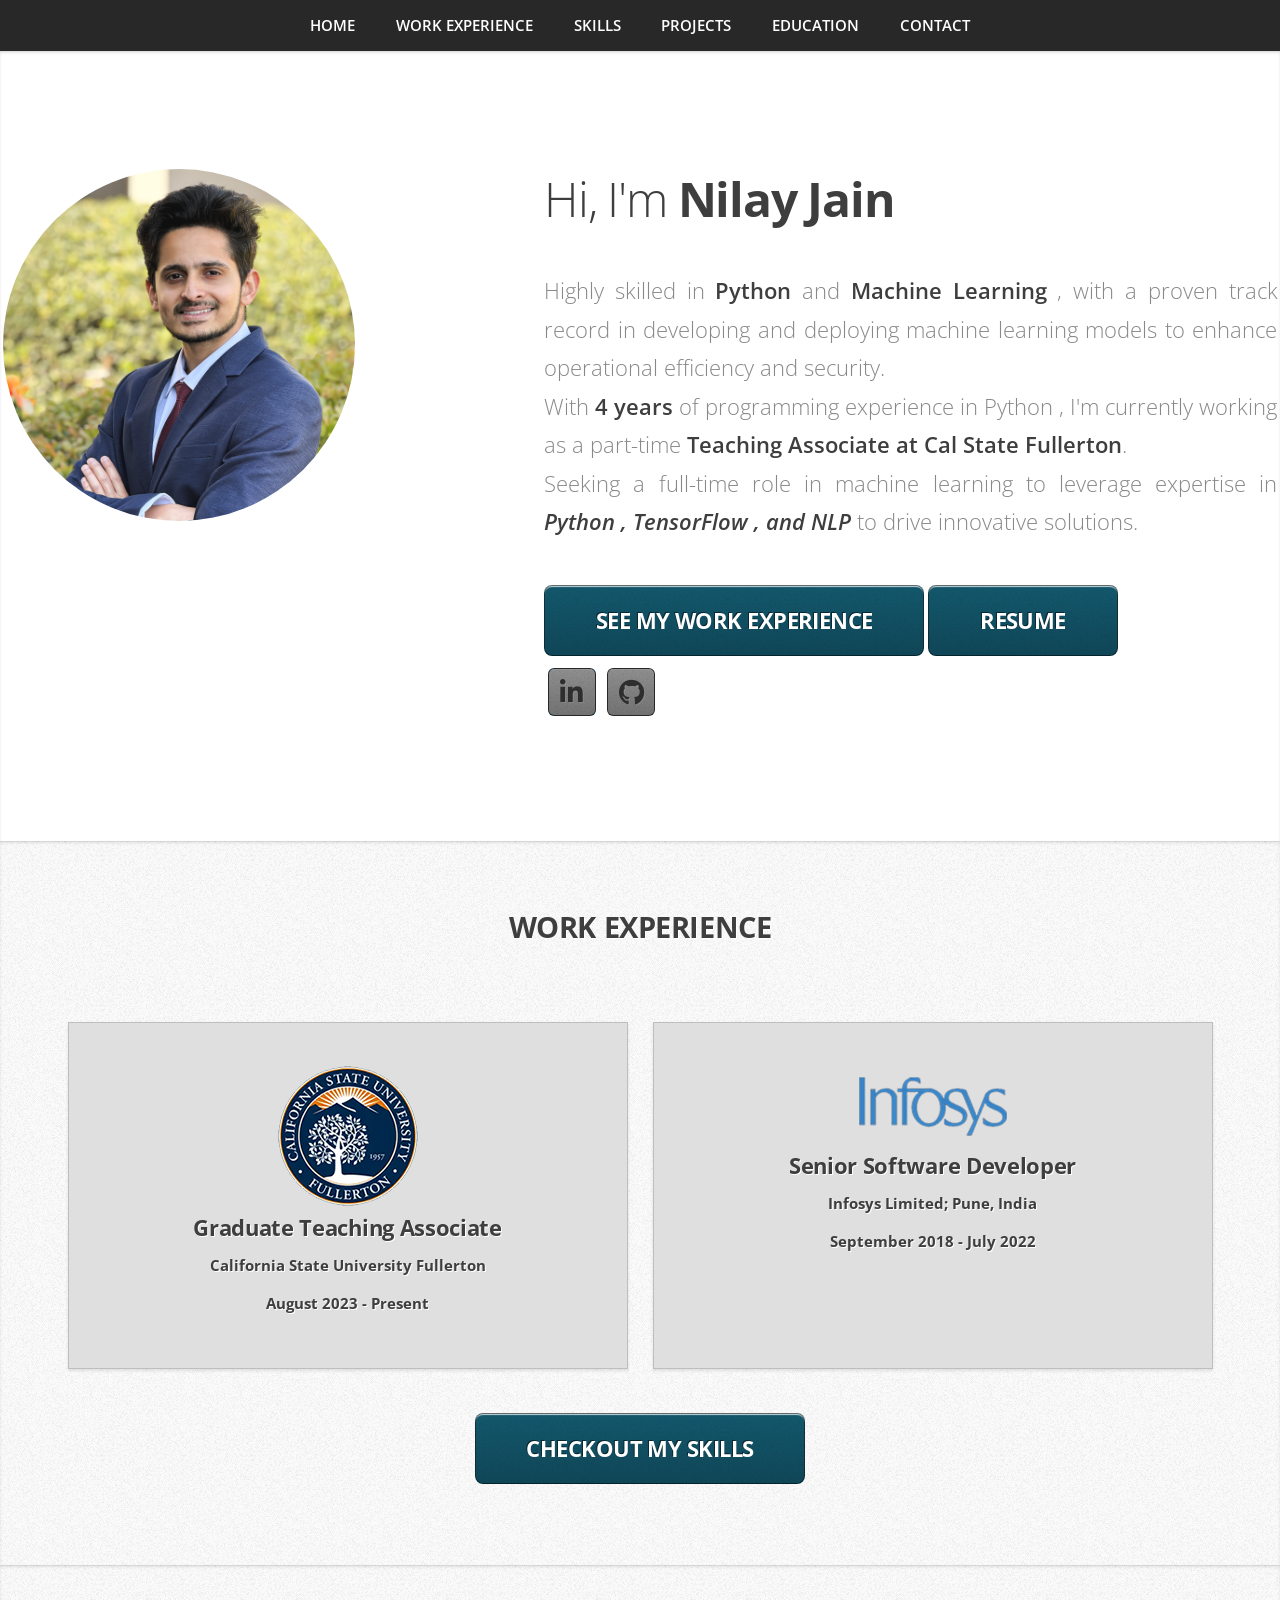
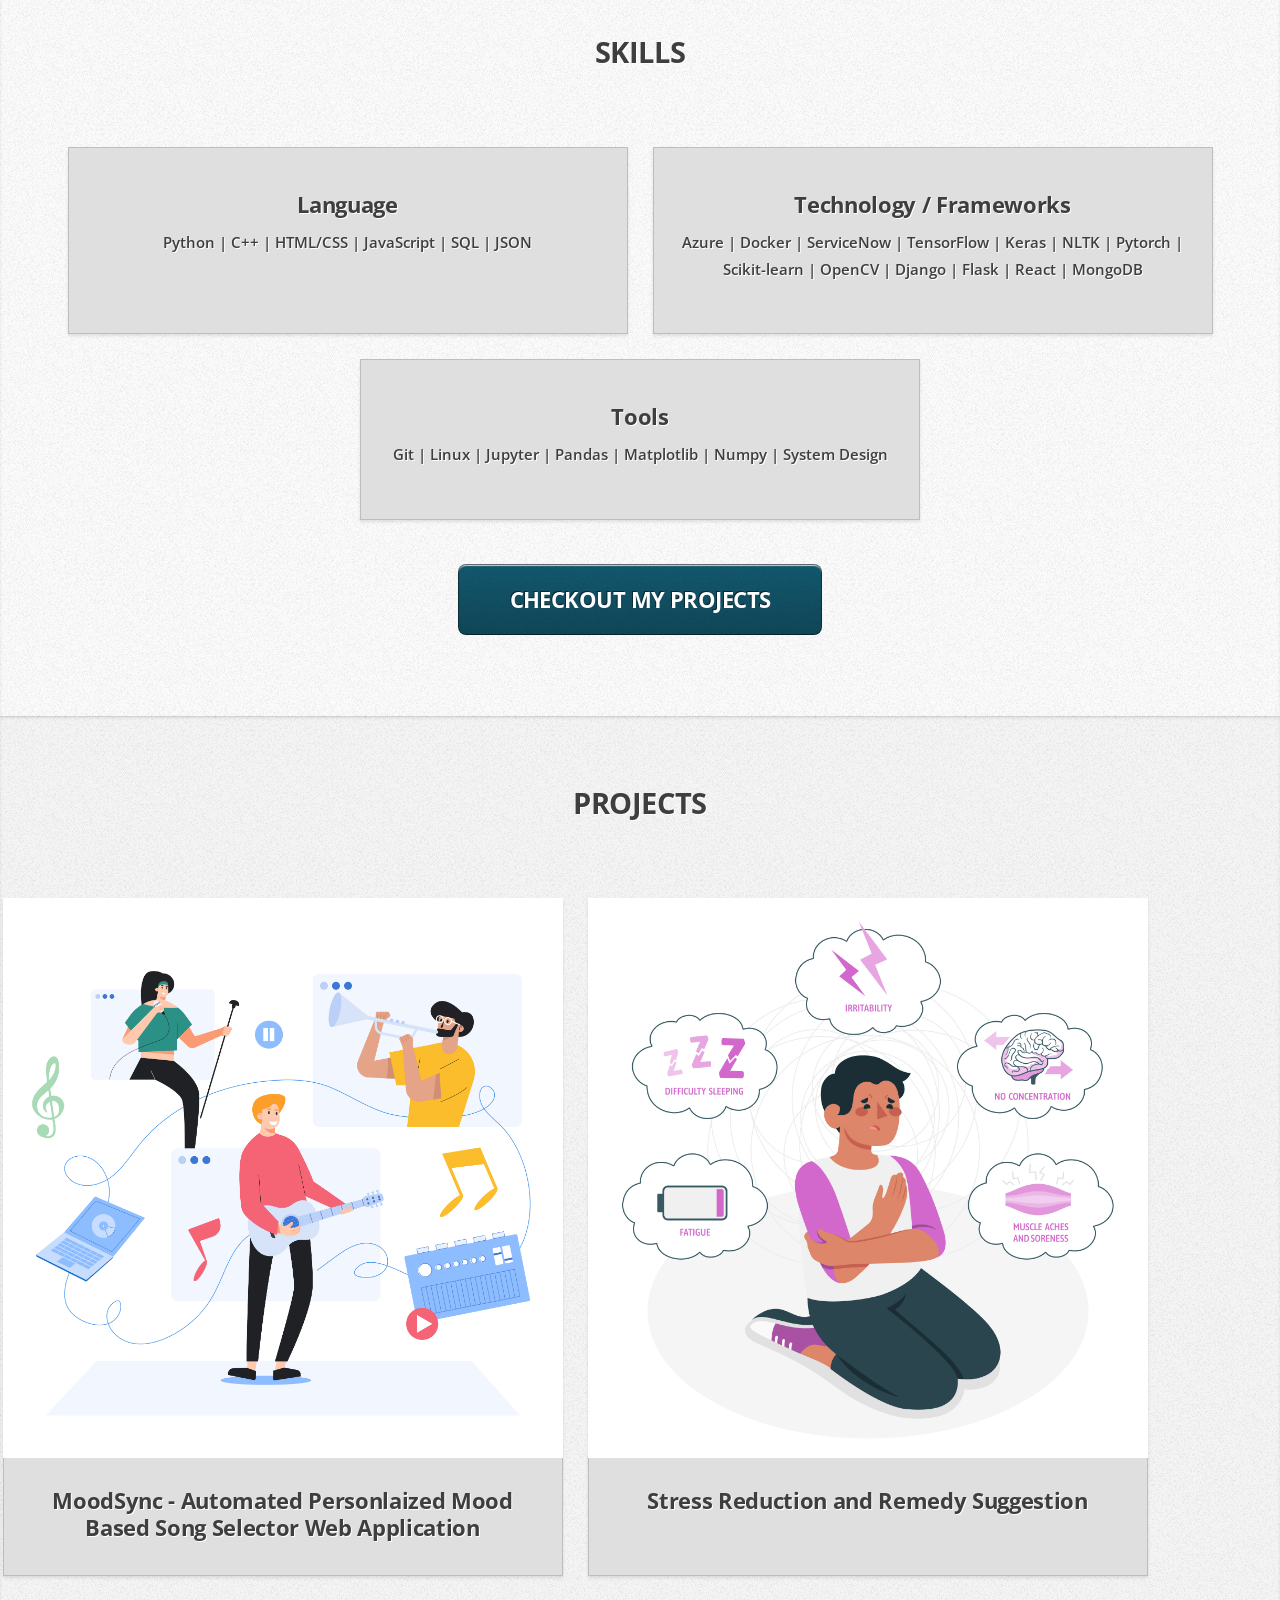
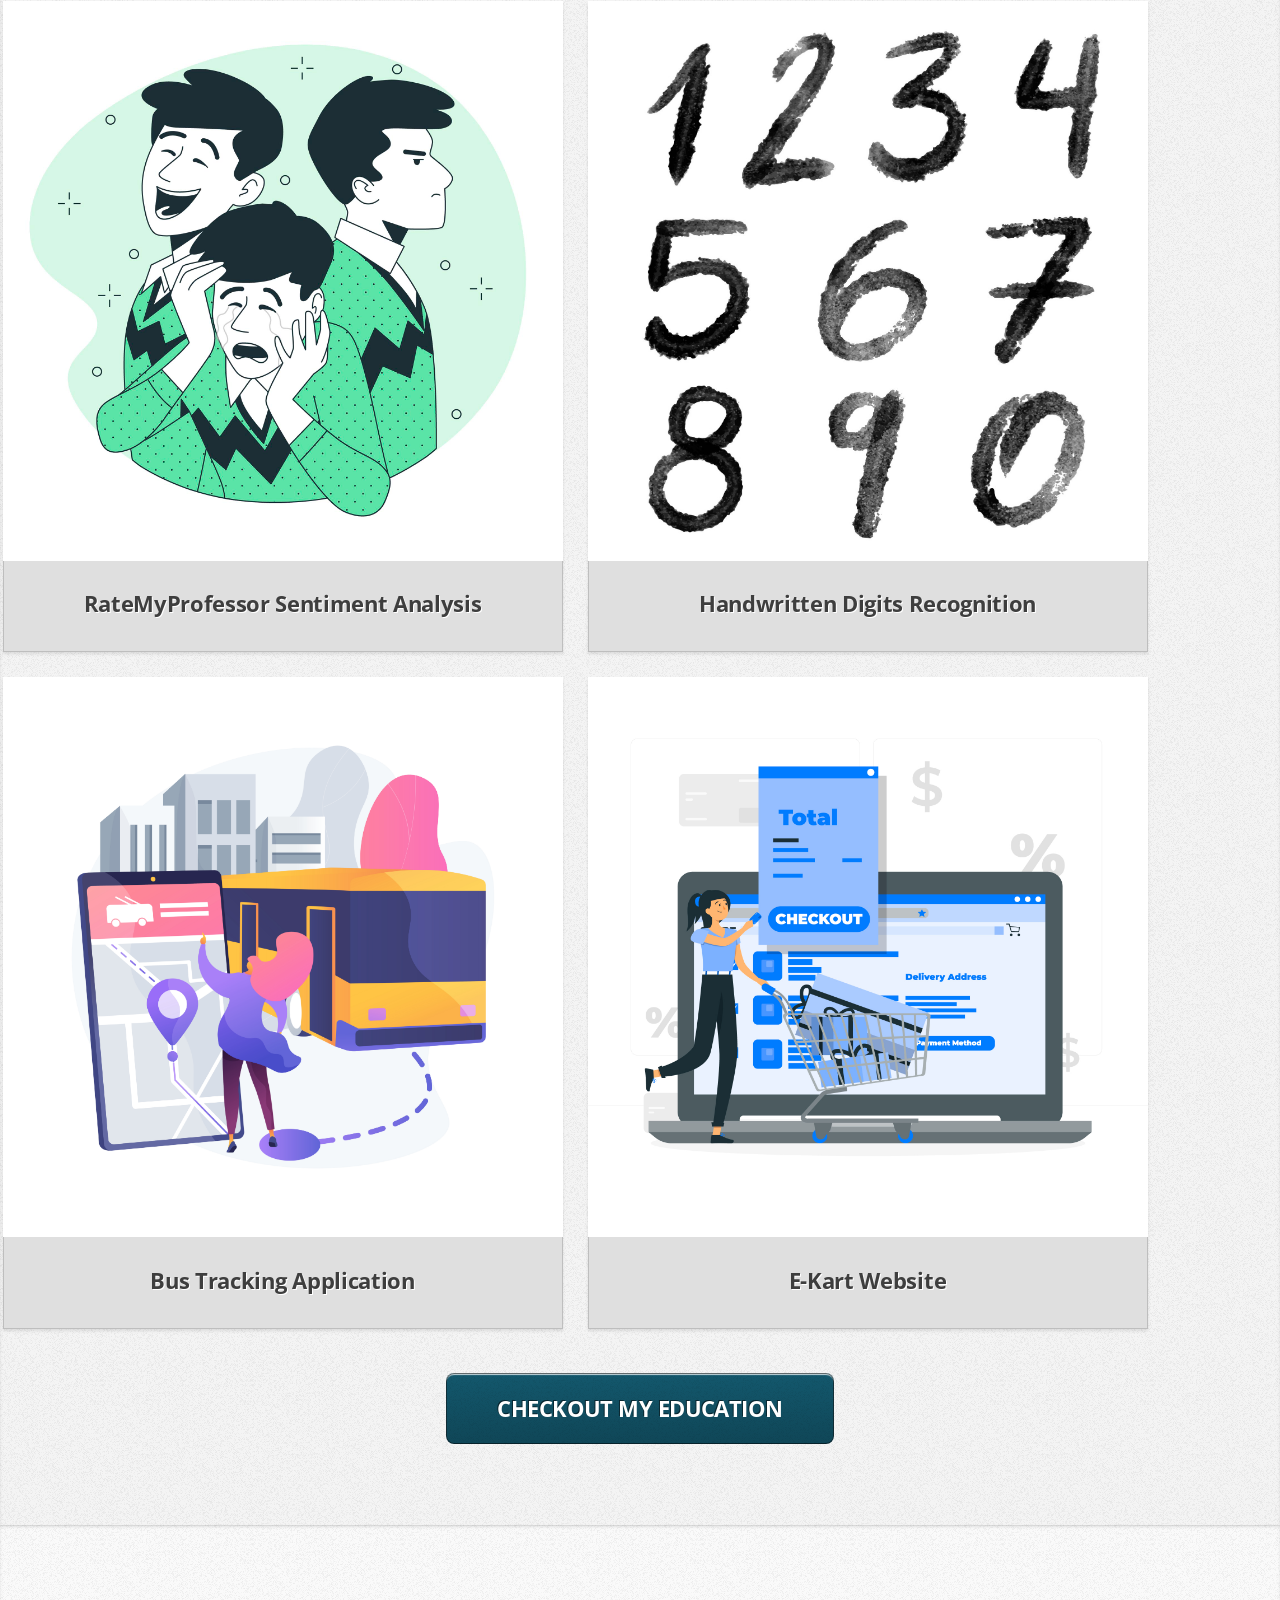
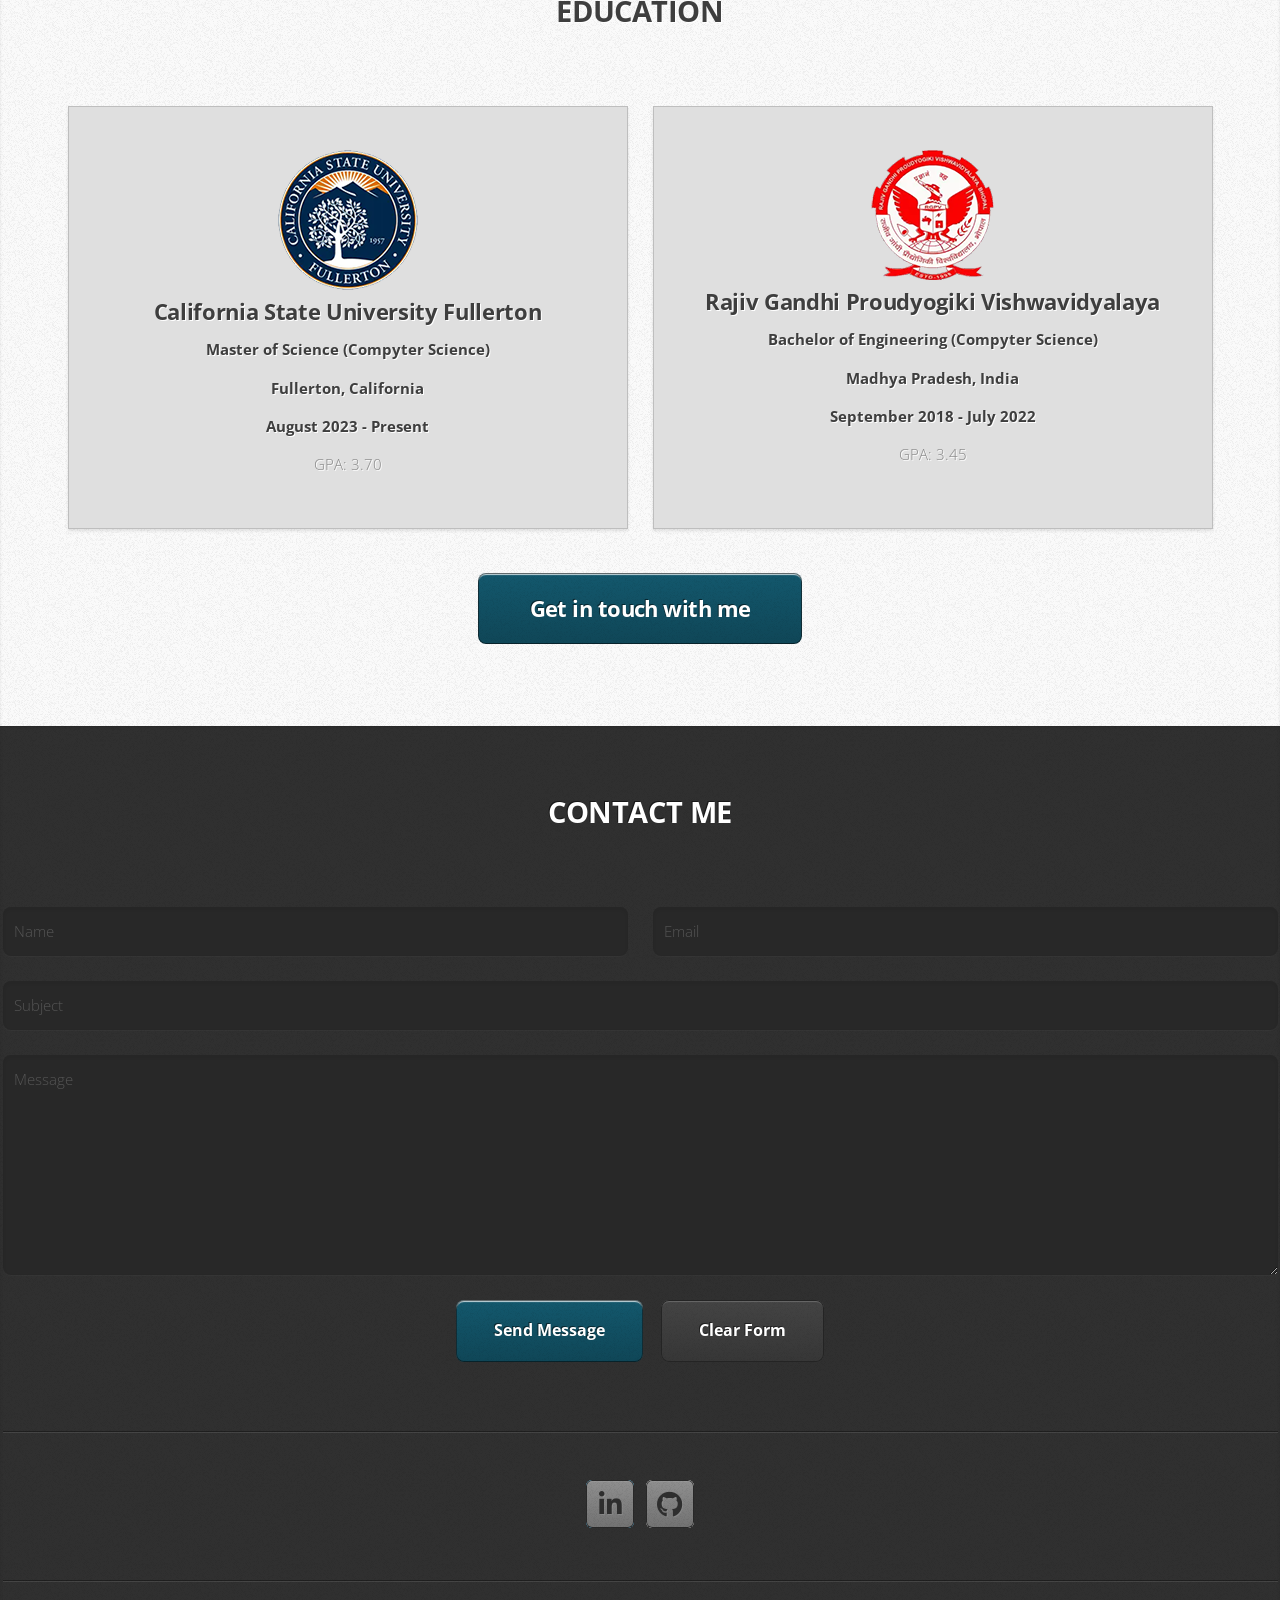
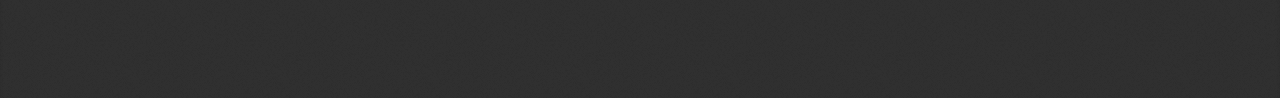
<file: index.html>
<!DOCTYPE HTML>
<!--
	Miniport by HTML5 UP
	html5up.net | @ajlkn
	Free for personal and commercial use under the CCA 3.0 license (html5up.net/license)
-->
<html>
	<head>
		<title>Miniport by HTML5 UP</title>
		<meta charset="utf-8" />
		<meta name="viewport" content="width=device-width, initial-scale=1, user-scalable=no" />
		<link rel="stylesheet" href="assets/css/main.css" />
	</head>
	<body class="is-preload">

		<!-- Nav -->
			<nav id="nav">
				<ul class="container">
					<li><a href="#top">HOME</a></li>
					<li><a href="#work">WORK EXPERIENCE</a></li>
					<li><a href="#skills">SKILLS</a></li>
					<li><a href="#projects">PROJECTS</a></li>
					<li><a href="#education">EDUCATION</a></li>
					<li><a href="#contact">CONTACT</a></li>
				</ul>
			</nav>

		<!-- Home -->
			<article id="top" class="wrapper style1">
				<div class="container" style="display: flex; flex-direction: column; align-items: center;">
					<div class="row">
						<div class="col-4 col-5-large col-12-medium">
							<span class="image fit"><img src="images/pic07.jpg" alt="" /></span>
						</div>
						<div class="col-8 col-7-large col-12-medium">
							<header>
								<h1>Hi, I'm <strong>Nilay Jain</strong></h1>
							</header>
							<p style="text-align: justify;">Highly skilled in <strong>Python</strong> and <strong>Machine Learning</strong> ,  with a proven track record in developing and deploying machine learning models to enhance operational efficiency and security. <br>With <strong>4 years</strong> of programming experience in Python ,  I'm currently working as a part-time <strong>Teaching Associate at Cal State Fullerton</strong>. <br>Seeking a full-time role in machine learning to leverage expertise in <b><i>Python ,  TensorFlow ,  and NLP</i></b> to drive innovative solutions.</p>
							<a href="#work" class="button large scrolly">SEE MY WORK EXPERIENCE</a>
							<a href="https://drive.google.com/file/d/1L9fmOvzOwz8MEUEj3zTiahPxsXBv1jns/view?usp=sharing" target="_blank" class="button large scrolly">RESUME</a>
							<ul class="social">
								<li><a href="https://www.linkedin.com/in/nilay-jain12?lipi=urn%3Ali%3Apage%3Ad_flagship3_profile_view_base_contact_details%3B5lhK1yOTQE6hOPhbC2BZ4A%3D%3D" target="_blank" class="icon brands fa-linkedin-in"><span class="label">LinkedIn</span></a></li>
								<li><a href="https://github.com/nilayjain12" target="_blank" class="icon brands fa-github"><span class="label">Github</span></a></li>
							</ul>
						</div>
					</div>
				</div>
			</article>

		<!-- Work -->
			<article id="work" class="wrapper style2">
				<div class="container" style="display: flex; flex-direction: column; align-items: center;">
					<header>
						<h2>WORK EXPERIENCE</h2>
					</header>
					<div class="row aln-center">
						<div class="col-4 col-6-medium col-12-small">
							<section class="box style1">
								<span><img src="images\college_logo_round.png"></span>
								<h3>Graduate Teaching Associate</h3>
								<h4>California State University Fullerton</h4>
								<h5>August 2023 - Present</h5>
							</section>
						</div>
						<div class="col-4 col-6-medium col-12-small">
							<section class="box style1">
								<span><img src="images\infosys_logo.png"></span>
								<h3>Senior Software Developer</h3>
								<h4>Infosys Limited; Pune, India</h4>
								<h5>September 2018 - July 2022</h5>
							</section>
						</div>
					</div>
					<footer>
						<a href="#skills" class="button large scrolly">CHECKOUT MY SKILLS</a>
					</footer>
				</div>
			</article>

		<!-- Skills -->
		<article id="skills" class="wrapper style2">
			<div class="container" style="display: flex; flex-direction: column; align-items: center;">
				<header>
					<h2>SKILLS</h2>
				</header>
				<div class="row aln-center">
					<div class="col-4 col-6-medium col-12-small">
						<section class="box style1">
							<h3>Language</h3>
							<p><b>Python | C++ | HTML/CSS | JavaScript | SQL | JSON</b></p>
						</section>
					</div>
					<div class="col-4 col-6-medium col-12-small">
						<section class="box style1">
							<h3>Technology / Frameworks</h3>
							<p><b>Azure | Docker | ServiceNow | TensorFlow | Keras | NLTK | Pytorch | Scikit-learn | OpenCV | Django | Flask | React | MongoDB</b></p>
						</section>
					</div>
					<div class="col-4 col-6-medium col-12-small">
						<section class="box style1">
							<h3>Tools</h3>
							<p><b>Git | Linux | Jupyter | Pandas | Matplotlib | Numpy | System Design</b></p>
						</section>
					</div>
				</div>
				<footer>
					<a href="#projects" class="button large scrolly">CHECKOUT MY PROJECTS</a>
				</footer>
			</div>
		</article>

		<!-- Projects -->
			<article id="projects" class="wrapper style3">
				<div class="container" style="display: flex; flex-direction: column; align-items: center;">
					<header>
						<h2>PROJECTS</h2>
					</header>
					<div class="row">
						<div class="col-4 col-6-medium col-12-small">
							<article class="box style2">
								<a href="https://github.com/nilayjain12/APMBSS"  target="_blank" class="image featured"><img src="images/img_2.jpg" alt="" /></a>
								<h3><a href="https://github.com/nilayjain12/APMBSS" target="_blank">MoodSync - Automated Personlaized Mood Based Song Selector Web Application</a></h3>

							</article>
						</div>
						<div class="col-4 col-6-medium col-12-small">
							<article class="box style2">
								<a href="https://github.com/nilayjain12/StressReduction" target="_blank" class="image featured"><img src="images/img_3.jpg" alt="" /></a>
								<h3><a href="https://github.com/nilayjain12/StressReduction" target="_blank">Stress Reduction and Remedy Suggestion</a></h3>

							</article>
						</div>
						<div class="col-4 col-6-medium col-12-small">
							<article class="box style2">
								<a href="https://github.com/nilayjain12/Rate_My_Professor_Sentiment_Analysis" target="_blank" class="image featured"><img src="images/img_4.jpg" alt="" /></a>
								<h3><a href="https://github.com/nilayjain12/Rate_My_Professor_Sentiment_Analysis" target="_blank">RateMyProfessor Sentiment Analysis</a></h3>

							</article>
						</div>
						<div class="col-4 col-6-medium col-12-small">
							<article class="box style2">
								<a href="https://github.com/nilayjain12/Hand_Written_Digit_Recognition" target="_blank" class="image featured"><img src="images/img_5.jpg" alt="" /></a>
								<h3><a href="https://github.com/nilayjain12/Hand_Written_Digit_Recognition" target="_blank">Handwritten Digits Recognition</a></h3>

							</article>
						</div>
						<div class="col-4 col-6-medium col-12-small">
							<article class="box style2">
								<a href="#" target="_blank" class="image featured"><img src="images/img_6.jpg" alt="" /></a>
								<h3><a href="#" target="_blank" target="_blank" >Bus Tracking Application</a></h3>

							</article>
						</div>
						<div class="col-4 col-6-medium col-12-small">
							<article class="box style2">
								<a href="#" target="_blank" class="image featured"><img src="images/img_7.jpg" alt="" /></a>
								<h3><a href="#" target="_blank">E-Kart Website</a></h3>

							</article>
						</div>
					</div>
					<footer>
						<a href="#education" class="button large scrolly">CHECKOUT MY EDUCATION</a>
					</footer>
				</div>
			</article>

		<!-- Education -->
		<article id="education" class="wrapper style2">
			<div class="container" style="display: flex; flex-direction: column; align-items: center;">
				<header>
					<h2>EDUCATION</h2>
				</header>
				<div class="row aln-center">
					<div class="col-4 col-6-medium col-12-small">
						<section class="box style1">
							<span><img src="images\college_logo_round.png"></span>
							<h3>California State University Fullerton</h3>
							<h4>Master of Science (Compyter Science)</h4>
							<h5>Fullerton, California</h5>
							<h5>August 2023 - Present</h5>
							<p>GPA: 3.70</p>
						</section>
					</div>
					<div class="col-4 col-6-medium col-12-small">
						<section class="box style1">
							<span><img src="images\bachelorsCollege.png"></span>
							<h3>Rajiv Gandhi Proudyogiki Vishwavidyalaya</h3>
							<h4>Bachelor of Engineering (Compyter Science)</h4>
							<h5>Madhya Pradesh, India</h5>
							<h5>September 2018 - July 2022</h5>
							<p>GPA: 3.45</p>
						</section>
					</div>
				</div>
				<footer>
					<a href="#contact" class="button large scrolly">Get in touch with me</a>
				</footer>
			</div>
		</article>

		<!-- Contact -->
			<article id="contact" class="wrapper style4">
				<div class="container medium" style="display: flex; flex-direction: column; align-items: center;">
					<header>
						<h2>CONTACT ME</h2>
					</header>
					<div class="row">
						<div class="col-12">
							<form action="https://formsubmit.co/nilayj1296@gmail.com" method="POST" target="_blank">
								<div class="row">
									<div class="col-6 col-12-small">
										<input type="text" name="name" id="name" placeholder="Name" />
									</div>
									<div class="col-6 col-12-small">
										<input type="text" name="email" id="email" placeholder="Email" />
									</div>
									<div class="col-12">
										<input type="text" name="subject" id="subject" placeholder="Subject" />
									</div>
									<div class="col-12">
										<textarea name="message" id="message" placeholder="Message"></textarea>
									</div>
									<div class="col-12">
										<ul class="actions">
											<li><input type="submit" value="Send Message" /></li>
											<li><input type="reset" value="Clear Form" class="alt" /></li>
										</ul>
									</div>
								</div>
							</form>
						</div>
						<div class="col-12">
							<hr />
							<ul class="social">
								<li><a href="https://www.linkedin.com/in/nilay-jain12?lipi=urn%3Ali%3Apage%3Ad_flagship3_profile_view_base_contact_details%3B5lhK1yOTQE6hOPhbC2BZ4A%3D%3D" target="_blank" class="icon brands fa-linkedin-in"><span class="label">LinkedIn</span></a></li>

								<li><a href="https://github.com/nilayjain12" target="_blank" class="icon brands fa-github"><span class="label">Github</span></a></li>
								<!--
								<li><a href="#" class="icon solid fa-rss"><span>RSS</span></a></li>
								<li><a href="#" class="icon brands fa-instagram"><span>Instagram</span></a></li>
								<li><a href="#" class="icon brands fa-foursquare"><span>Foursquare</span></a></li>
								<li><a href="#" class="icon brands fa-skype"><span>Skype</span></a></li>
								<li><a href="#" class="icon brands fa-soundcloud"><span>Soundcloud</span></a></li>
								<li><a href="#" class="icon brands fa-youtube"><span>YouTube</span></a></li>
								<li><a href="#" class="icon brands fa-blogger"><span>Blogger</span></a></li>
								<li><a href="#" class="icon brands fa-flickr"><span>Flickr</span></a></li>
								<li><a href="#" class="icon brands fa-vimeo"><span>Vimeo</span></a></li>
								-->
							</ul>
							<hr />
						</div>
					</div>

		<!-- Scripts -->
			<script src="assets/js/jquery.min.js"></script>
			<script src="assets/js/jquery.scrolly.min.js"></script>
			<script src="assets/js/browser.min.js"></script>
			<script src="assets/js/breakpoints.min.js"></script>
			<script src="assets/js/util.js"></script>
			<script src="assets/js/main.js"></script>

	</body>
</html>
</file>
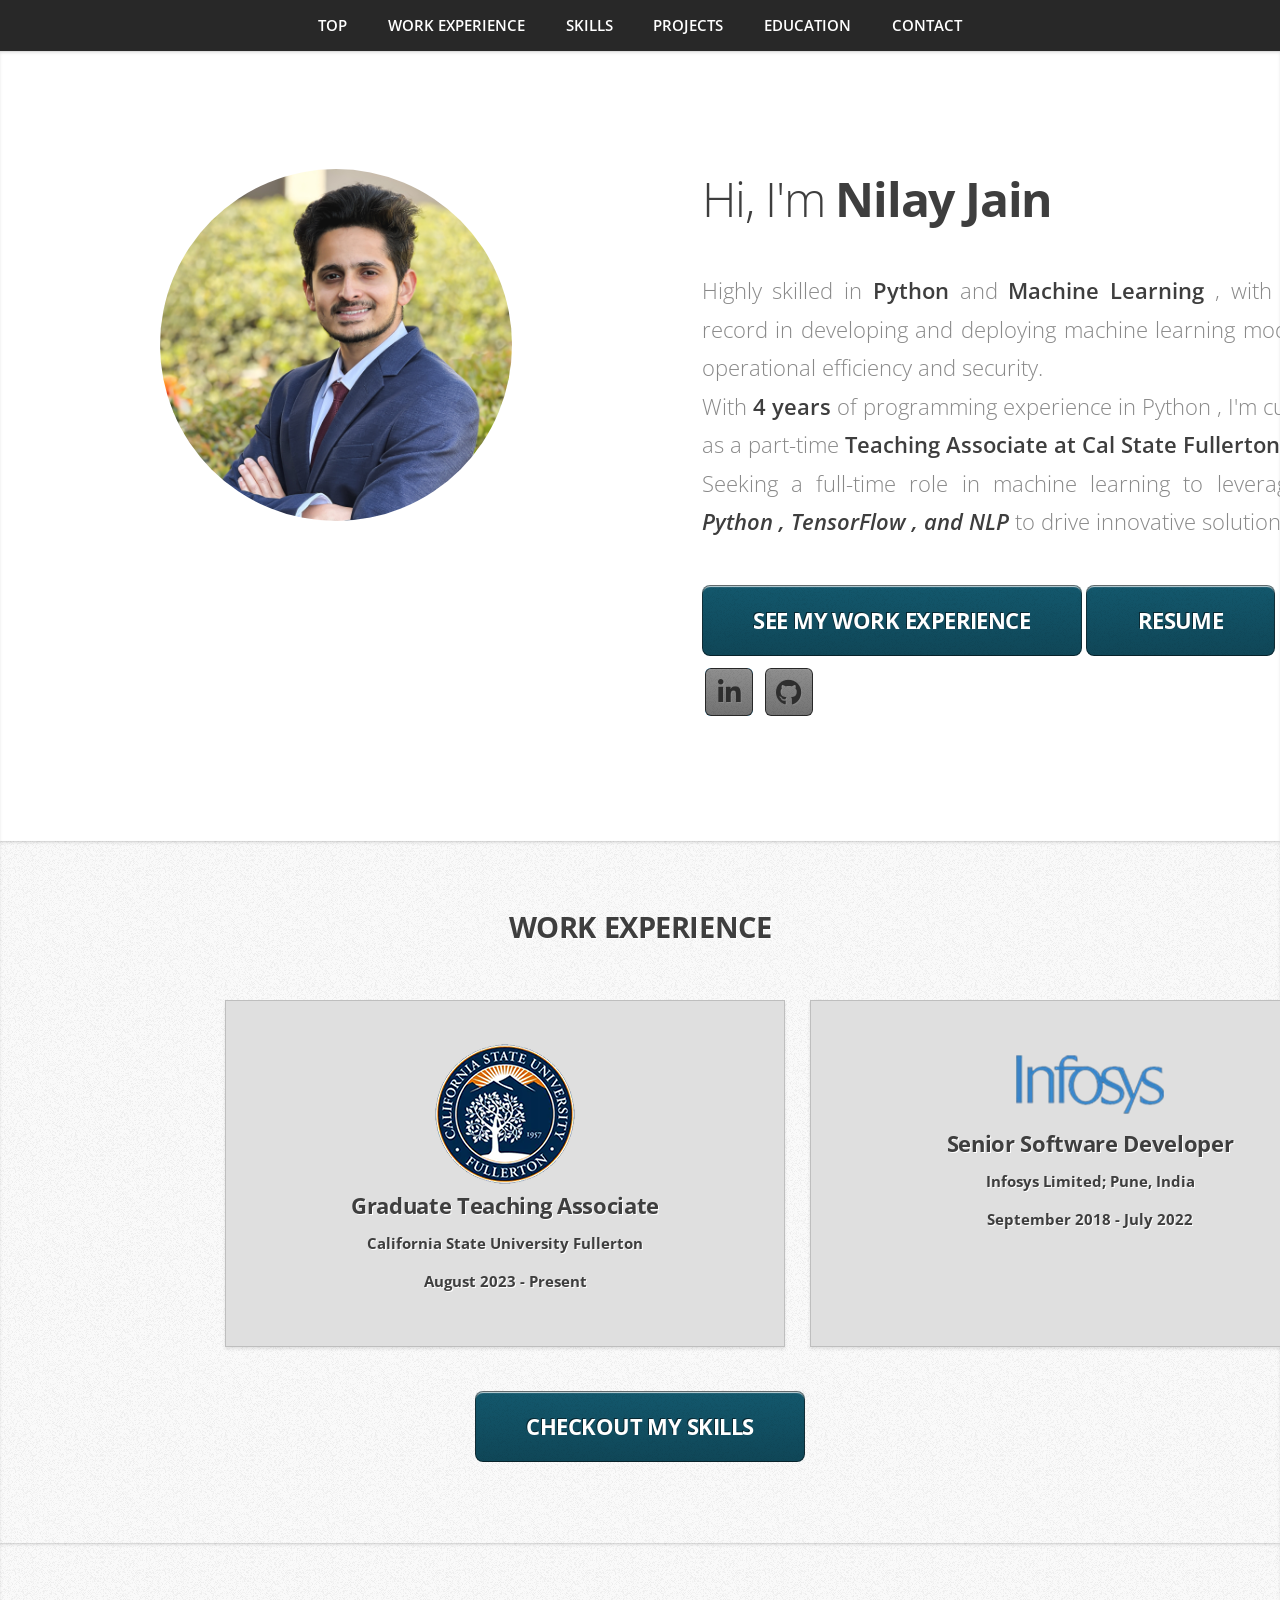
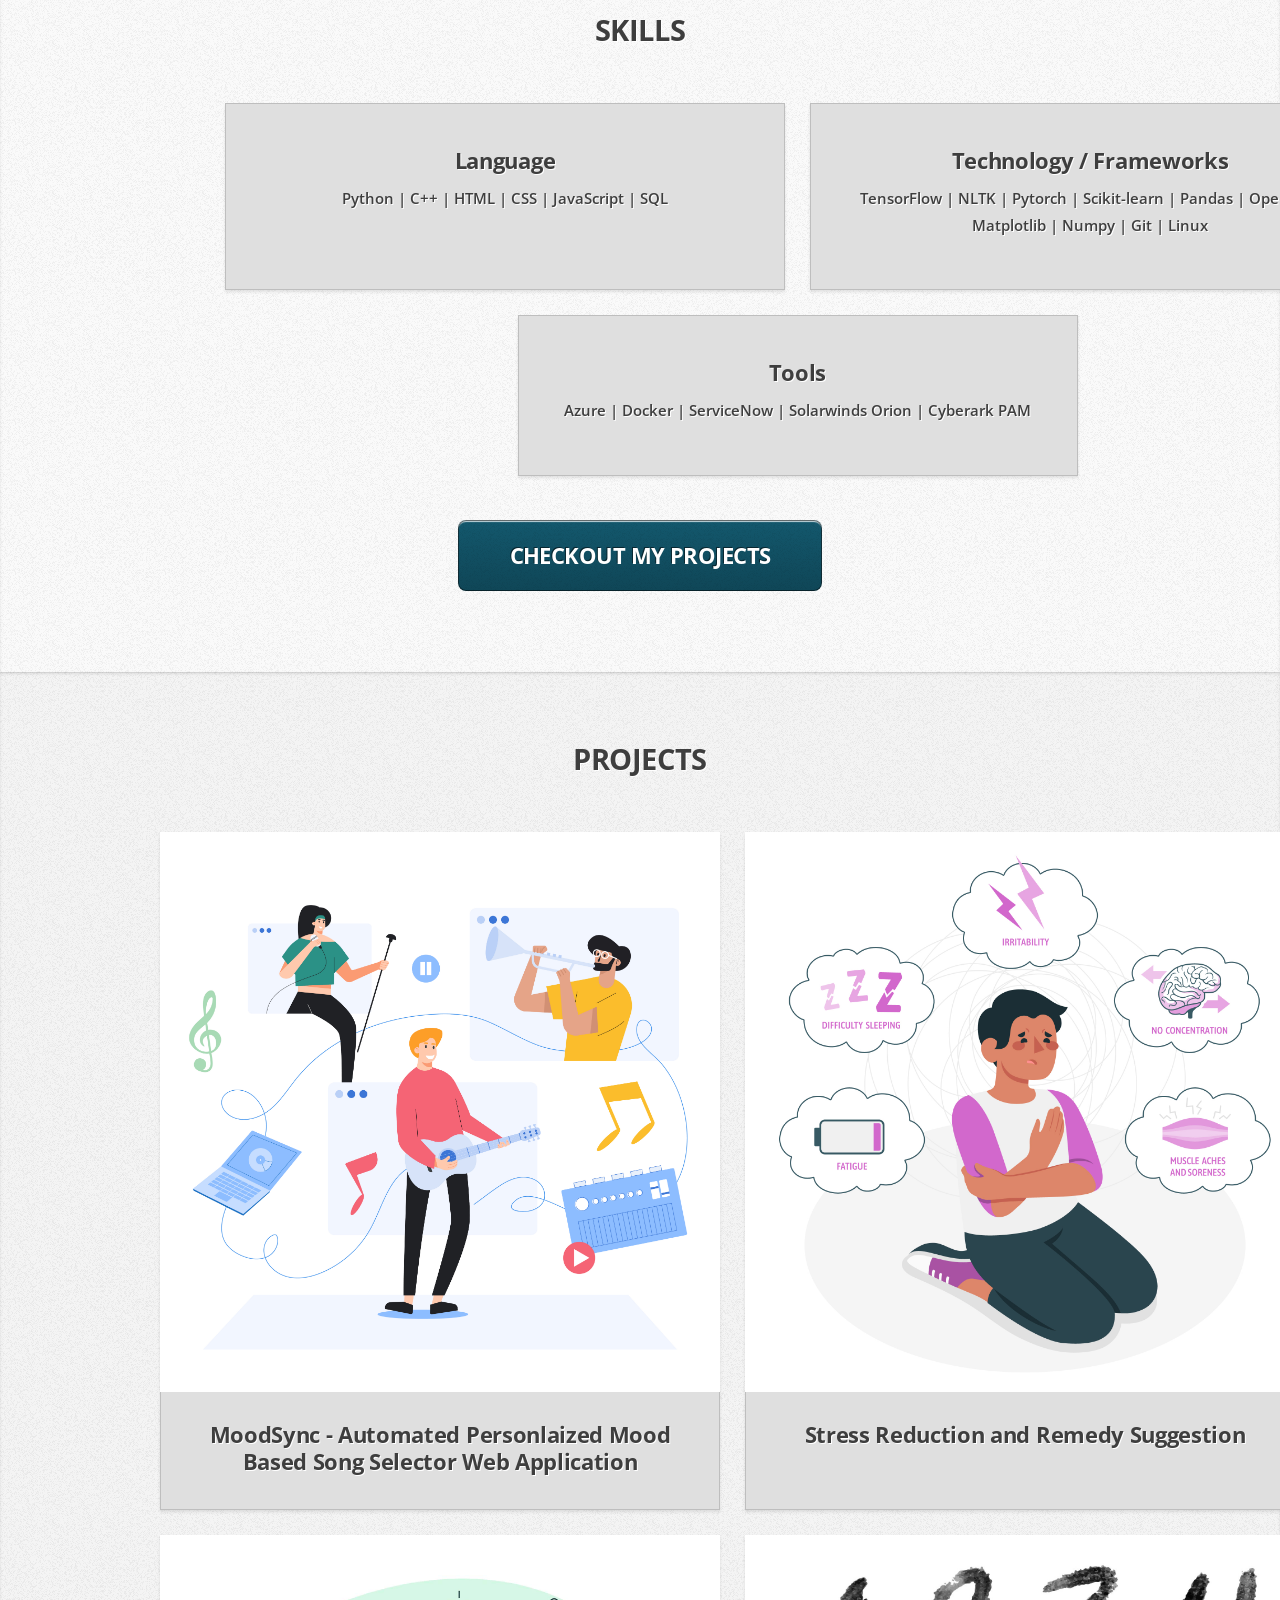
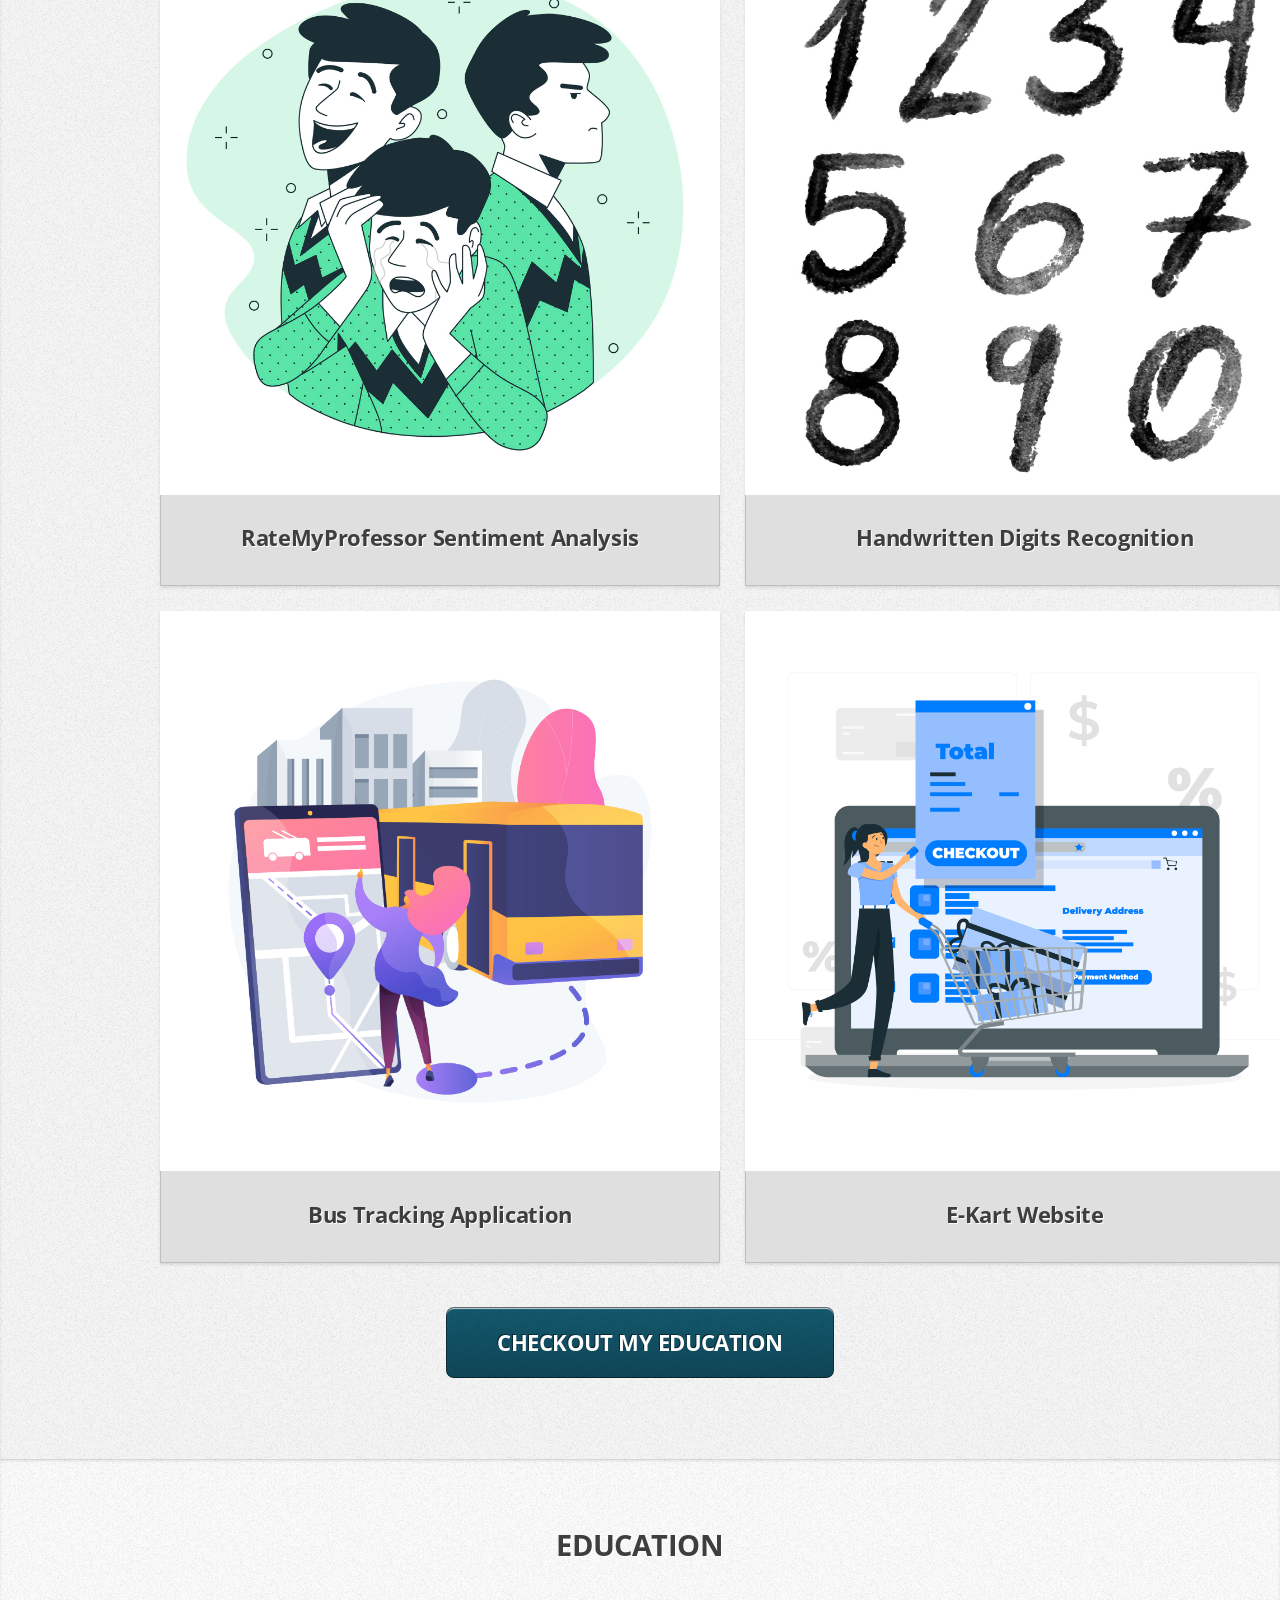
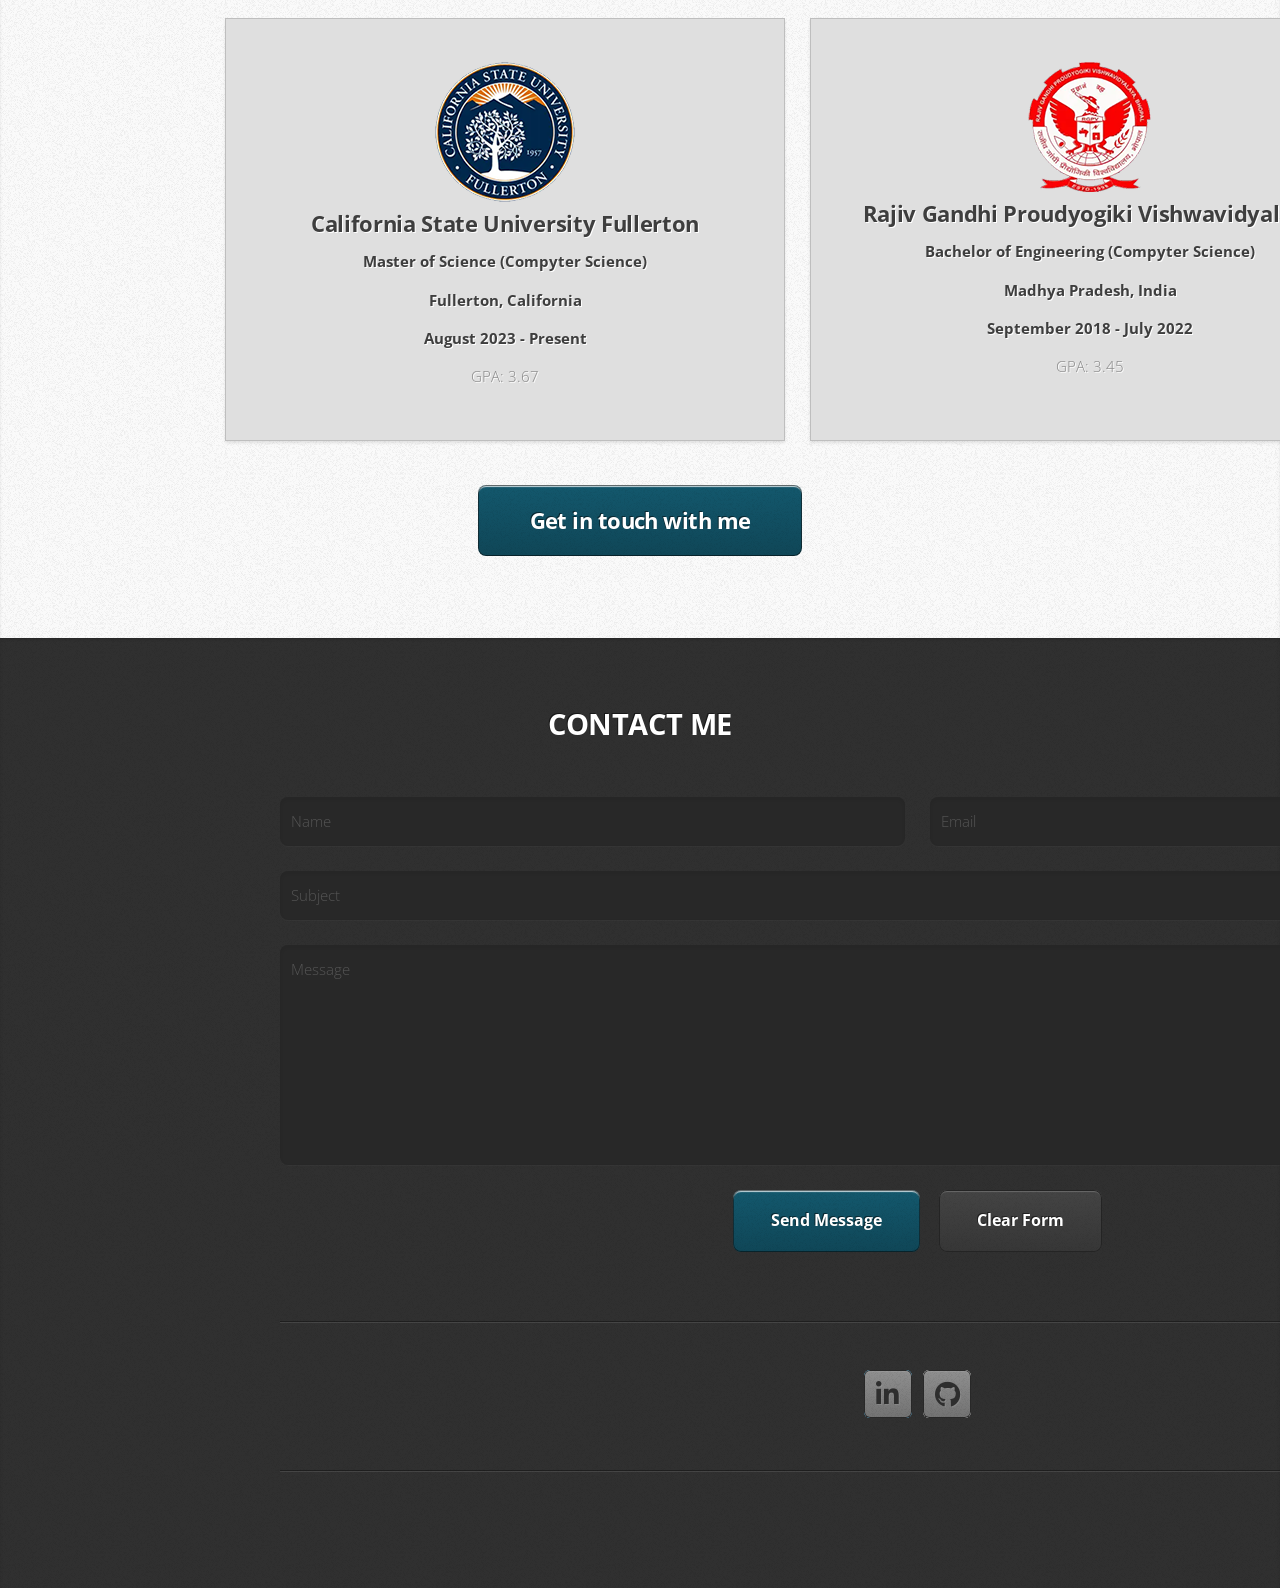
<file: Project/index.html>
<!DOCTYPE HTML>
<!--
	Miniport by HTML5 UP
	html5up.net | @ajlkn
	Free for personal and commercial use under the CCA 3.0 license (html5up.net/license)
-->
<html>
	<head>
		<title>Miniport by HTML5 UP</title>
		<meta charset="utf-8" />
		<meta name="viewport" content="width=device-width, initial-scale=1, user-scalable=no" />
		<link rel="stylesheet" href="assets/css/main.css" />
	</head>
	<body class="is-preload">

		<!-- Nav -->
			<nav id="nav">
				<ul class="container">
					<li><a href="#top">TOP</a></li>
					<li><a href="#work">WORK EXPERIENCE</a></li>
					<li><a href="#skills">SKILLS</a></li>
					<li><a href="#projects">PROJECTS</a></li>
					<li><a href="#education">EDUCATION</a></li>
					<li><a href="#contact">CONTACT</a></li>
				</ul>
			</nav>

		<!-- Home -->
			<article id="top" class="wrapper style1">
				<div class="container">
					<div class="row">
						<div class="col-4 col-5-large col-12-medium">
							<span class="image fit"><img src="images/pic07.jpg" alt="" /></span>
						</div>
						<div class="col-8 col-7-large col-12-medium">
							<header>
								<h1>Hi, I'm <strong>Nilay Jain</strong></h1>
							</header>
							<p style="text-align: justify;">Highly skilled in <strong>Python</strong> and <strong>Machine Learning</strong> ,  with a proven track record in developing and deploying machine learning models to enhance operational efficiency and security. <br>With <strong>4 years</strong> of programming experience in Python ,  I'm currently working as a part-time <strong>Teaching Associate at Cal State Fullerton</strong>. <br>Seeking a full-time role in machine learning to leverage expertise in <b><i>Python ,  TensorFlow ,  and NLP</i></b> to drive innovative solutions.</p>
							<a href="#work" class="button large scrolly">SEE MY WORK EXPERIENCE</a>
							<a href="https://drive.google.com/file/d/1XrwO1VviHY86rbLXwt4--RUwO-YoHAuu/view?usp=sharing" target="_blank" class="button large scrolly">RESUME</a>
							<ul class="social">
								<li><a href="https://www.linkedin.com/in/nilay-jain12?lipi=urn%3Ali%3Apage%3Ad_flagship3_profile_view_base_contact_details%3B5lhK1yOTQE6hOPhbC2BZ4A%3D%3D" target="_blank" class="icon brands fa-linkedin-in"><span class="label">LinkedIn</span></a></li>
								<li><a href="https://github.com/nilayjain12" target="_blank" class="icon brands fa-github"><span class="label">Github</span></a></li>
							</ul>
						</div>
					</div>
				</div>
			</article>

		<!-- Work -->
			<article id="work" class="wrapper style2">
				<div class="container">
					<header>
						<h2>WORK EXPERIENCE</h2>
					</header>
					<div class="row aln-center">
						<div class="col-4 col-6-medium col-12-small">
							<section class="box style1">
								<span><img src="images\college_logo_round.png"></span>
								<h3>Graduate Teaching Associate</h3>
								<h4>California State University Fullerton</h4>
								<h5>August 2023 - Present</h5>
							</section>
						</div>
						<div class="col-4 col-6-medium col-12-small">
							<section class="box style1">
								<span><img src="images\infosys_logo.png"></span>
								<h3>Senior Software Developer</h3>
								<h4>Infosys Limited; Pune, India</h4>
								<h5>September 2018 - July 2022</h5>
							</section>
						</div>
					</div>
					<footer>
						<a href="#skills" class="button large scrolly">CHECKOUT MY SKILLS</a>
					</footer>
				</div>
			</article>

		<!-- Skills -->
		<article id="skills" class="wrapper style2">
			<div class="container">
				<header>
					<h2>SKILLS</h2>
				</header>
				<div class="row aln-center">
					<div class="col-4 col-6-medium col-12-small">
						<section class="box style1">
							<h3>Language</h3>
							<p><b>Python | C++ | HTML | CSS | JavaScript | SQL</b></p>
						</section>
					</div>
					<div class="col-4 col-6-medium col-12-small">
						<section class="box style1">
							<h3>Technology / Frameworks</h3>
							<p><b>TensorFlow | NLTK | Pytorch | Scikit-learn | Pandas | OpenCV | Matplotlib | Numpy | Git | Linux</b></p>
						</section>
					</div>
					<div class="col-4 col-6-medium col-12-small">
						<section class="box style1">
							<h3>Tools</h3>
							<p><b>Azure | Docker | ServiceNow | Solarwinds Orion | Cyberark PAM</b></p>
						</section>
					</div>
				</div>
				<footer>
					<a href="#projects" class="button large scrolly">CHECKOUT MY PROJECTS</a>
				</footer>
			</div>
		</article>

		<!-- Projects -->
			<article id="projects" class="wrapper style3">
				<div class="container">
					<header>
						<h2>PROJECTS</h2>
					</header>
					<div class="row">
						<div class="col-4 col-6-medium col-12-small">
							<article class="box style2">
								<a href="https://github.com/nilayjain12/APMBSS"  target="_blank" class="image featured"><img src="images/img_2.jpg" alt="" /></a>
								<h3><a href="https://github.com/nilayjain12/APMBSS" target="_blank">MoodSync - Automated Personlaized Mood Based Song Selector Web Application</a></h3>

							</article>
						</div>
						<div class="col-4 col-6-medium col-12-small">
							<article class="box style2">
								<a href="https://github.com/nilayjain12/StressReduction" target="_blank" class="image featured"><img src="images/img_3.jpg" alt="" /></a>
								<h3><a href="https://github.com/nilayjain12/StressReduction" target="_blank">Stress Reduction and Remedy Suggestion</a></h3>

							</article>
						</div>
						<div class="col-4 col-6-medium col-12-small">
							<article class="box style2">
								<a href="https://github.com/nilayjain12/Rate_My_Professor_Sentiment_Analysis" target="_blank" class="image featured"><img src="images/img_4.jpg" alt="" /></a>
								<h3><a href="https://github.com/nilayjain12/Rate_My_Professor_Sentiment_Analysis" target="_blank">RateMyProfessor Sentiment Analysis</a></h3>

							</article>
						</div>
						<div class="col-4 col-6-medium col-12-small">
							<article class="box style2">
								<a href="https://github.com/nilayjain12/Hand_Written_Digit_Recognition" target="_blank" class="image featured"><img src="images/img_5.jpg" alt="" /></a>
								<h3><a href="https://github.com/nilayjain12/Hand_Written_Digit_Recognition" target="_blank">Handwritten Digits Recognition</a></h3>

							</article>
						</div>
						<div class="col-4 col-6-medium col-12-small">
							<article class="box style2">
								<a href="#" target="_blank" class="image featured"><img src="images/img_6.jpg" alt="" /></a>
								<h3><a href="#" target="_blank" target="_blank" >Bus Tracking Application</a></h3>

							</article>
						</div>
						<div class="col-4 col-6-medium col-12-small">
							<article class="box style2">
								<a href="#" target="_blank" class="image featured"><img src="images/img_7.jpg" alt="" /></a>
								<h3><a href="#" target="_blank">E-Kart Website</a></h3>

							</article>
						</div>
					</div>
					<footer>
						<a href="#education" class="button large scrolly">CHECKOUT MY EDUCATION</a>
					</footer>
				</div>
			</article>

		<!-- Education -->
		<article id="education" class="wrapper style2">
			<div class="container">
				<header>
					<h2>EDUCATION</h2>
				</header>
				<div class="row aln-center">
					<div class="col-4 col-6-medium col-12-small">
						<section class="box style1">
							<span><img src="images\college_logo_round.png"></span>
							<h3>California State University Fullerton</h3>
							<h4>Master of Science (Compyter Science)</h4>
							<h5>Fullerton, California</h5>
							<h5>August 2023 - Present</h5>
							<p>GPA: 3.67</p>
						</section>
					</div>
					<div class="col-4 col-6-medium col-12-small">
						<section class="box style1">
							<span><img src="images\bachelorsCollege.png"></span>
							<h3>Rajiv Gandhi Proudyogiki Vishwavidyalaya</h3>
							<h4>Bachelor of Engineering (Compyter Science)</h4>
							<h5>Madhya Pradesh, India</h5>
							<h5>September 2018 - July 2022</h5>
							<p>GPA: 3.45</p>
						</section>
					</div>
				</div>
				<footer>
					<a href="#contact" class="button large scrolly">Get in touch with me</a>
				</footer>
			</div>
		</article>

		<!-- Contact -->
			<article id="contact" class="wrapper style4">
				<div class="container medium">
					<header>
						<h2>CONTACT ME</h2>
					</header>
					<div class="row">
						<div class="col-12">
							<form action="https://formsubmit.co/nilayj1296@gmail.com" method="POST" target="_blank">
								<div class="row">
									<div class="col-6 col-12-small">
										<input type="text" name="name" id="name" placeholder="Name" />
									</div>
									<div class="col-6 col-12-small">
										<input type="text" name="email" id="email" placeholder="Email" />
									</div>
									<div class="col-12">
										<input type="text" name="subject" id="subject" placeholder="Subject" />
									</div>
									<div class="col-12">
										<textarea name="message" id="message" placeholder="Message"></textarea>
									</div>
									<div class="col-12">
										<ul class="actions">
											<li><input type="submit" value="Send Message" /></li>
											<li><input type="reset" value="Clear Form" class="alt" /></li>
										</ul>
									</div>
								</div>
							</form>
						</div>
						<div class="col-12">
							<hr />
							<ul class="social">
								<li><a href="https://www.linkedin.com/in/nilay-jain12?lipi=urn%3Ali%3Apage%3Ad_flagship3_profile_view_base_contact_details%3B5lhK1yOTQE6hOPhbC2BZ4A%3D%3D" target="_blank" class="icon brands fa-linkedin-in"><span class="label">LinkedIn</span></a></li>

								<li><a href="https://github.com/nilayjain12" target="_blank" class="icon brands fa-github"><span class="label">Github</span></a></li>
								<!--
								<li><a href="#" class="icon solid fa-rss"><span>RSS</span></a></li>
								<li><a href="#" class="icon brands fa-instagram"><span>Instagram</span></a></li>
								<li><a href="#" class="icon brands fa-foursquare"><span>Foursquare</span></a></li>
								<li><a href="#" class="icon brands fa-skype"><span>Skype</span></a></li>
								<li><a href="#" class="icon brands fa-soundcloud"><span>Soundcloud</span></a></li>
								<li><a href="#" class="icon brands fa-youtube"><span>YouTube</span></a></li>
								<li><a href="#" class="icon brands fa-blogger"><span>Blogger</span></a></li>
								<li><a href="#" class="icon brands fa-flickr"><span>Flickr</span></a></li>
								<li><a href="#" class="icon brands fa-vimeo"><span>Vimeo</span></a></li>
								-->
							</ul>
							<hr />
						</div>
					</div>

		<!-- Scripts -->
			<script src="assets/js/jquery.min.js"></script>
			<script src="assets/js/jquery.scrolly.min.js"></script>
			<script src="assets/js/browser.min.js"></script>
			<script src="assets/js/breakpoints.min.js"></script>
			<script src="assets/js/util.js"></script>
			<script src="assets/js/main.js"></script>

	</body>
</html>
</file>
<file: assets/css/main.css>
@import url("https://fonts.googleapis.com/css?family=Open+Sans:300,300italic,600,600italic,700");
@import url("fontawesome-all.min.css");

/*
	Miniport by HTML5 UP
	html5up.net | @ajlkn
	Free for personal and commercial use under the CCA 3.0 license (html5up.net/license)
*/

html, body, div, span, applet, object,
iframe, h1, h2, h3, h4, h5, h6, p, blockquote,
pre, a, abbr, acronym, address, big, cite,
code, del, dfn, em, img, ins, kbd, q, s, samp,
small, strike, strong, sub, sup, tt, var, b,
u, i, center, dl, dt, dd, ol, ul, li, fieldset,
form, label, legend, table, caption, tbody,
tfoot, thead, tr, th, td, article, aside,
canvas, details, embed, figure, figcaption,
footer, header, hgroup, menu, nav, output, ruby,
section, summary, time, mark, audio, video {
	margin: 0;
	padding: 0;
	border: 0;
	font-size: 100%;
	font: inherit;
	vertical-align: baseline;}

article, aside, details, figcaption, figure,
footer, header, hgroup, menu, nav, section {
	display: block;}

body {
	line-height: 1;
}

ol, ul {
	list-style: none;
}

blockquote, q {
	quotes: none;
}

	blockquote:before, blockquote:after, q:before, q:after {
		content: '';
		content: none;
	}

table {
	border-collapse: collapse;
	border-spacing: 0;
}

body {
	-webkit-text-size-adjust: none;
}

mark {
	background-color: transparent;
	color: inherit;
}

input::-moz-focus-inner {
	border: 0;
	padding: 0;
}

input, select, textarea {
	-moz-appearance: none;
	-webkit-appearance: none;
	-ms-appearance: none;
	appearance: none;
}

/* Basic */

	html {
		box-sizing: border-box;
	}

	*, *:before, *:after {
		box-sizing: inherit;
	}

	body {
		padding-top: 3.5em;
	}

		body.is-preload *, body.is-preload *:before, body.is-preload *:after {
			-moz-animation: none !important;
			-webkit-animation: none !important;
			-ms-animation: none !important;
			animation: none !important;
			-moz-transition: none !important;
			-webkit-transition: none !important;
			-ms-transition: none !important;
			transition: none !important;
		}

	body, input, textarea, select {
		font-family: 'Open Sans', sans-serif;
		line-height: 1.85em;
		color: #888;
		font-weight: 300;
		font-size: 13pt;
	}

	a {
		-moz-transition: color .2s ease-in-out;
		-webkit-transition: color .2s ease-in-out;
		-ms-transition: color .2s ease-in-out;
		transition: color .2s ease-in-out;
		color: #43B3E0;
		text-decoration: underline;
	}

		a:hover {
			color: #43bff0 !important;
		}

		a img {
			border: 0;
		}

	b, strong {
		font-weight: 600;
		color: #3e3e3e;
	}

	i, em {
		font-style: italic;
	}

	sub {
		position: relative;
		top: 0.5em;
		font-size: 0.8em;
	}

	sup {
		position: relative;
		top: -0.5em;
		font-size: 0.8em;
	}

	blockquote {
		border-left: solid 0.75em #eee;
		padding: 1em 0 1em 1.5em;
		font-style: italic;
	}

	h1, h2, h3, h4, h5, h6 {
		color: #3e3e3e;
		margin: 0 0 0.75em 0;
	}

	h1 a, h2 a, h3 a, h4 a, h5 a, h6 a {
		text-decoration: none;
		color: inherit;
	}

	h2, h3, h4, h5, h6 {
		font-weight: 700;
	}

	h1 {
		font-size: 3.25em;
		letter-spacing: -0.025em;
		font-weight: 300;
	}

		h1 strong {
			font-weight: 700;
		}

	h2 {
		font-size: 2em;
		letter-spacing: -0.015em;
	}

	h3 {
		font-size: 1.5em;
		letter-spacing: -0.015em;
	}

	em, i {
		font-style: italic;
	}

	br.clear {
		clear: both;
	}

	hr {
		border: 0;
		border-top: solid 1px #444;
		border-top-color: rgba(0, 0, 0, 0.35);
		box-shadow: 0px 1px 0px 0px rgba(255, 255, 255, 0.1);
		height: 1px;
		margin: 3em 0;
	}

	p, ul, ol, dl, table {
		margin-bottom: 2em;
	}

	header {
		margin: 0 0 3em 0;
	}

		header > p {
			font-size: 1.25em;
			margin: 0;
		}

	footer {
		margin: 3em 0 0 0;
	}

		footer > p {
			font-size: 1.25em;
		}

/* Container */

	.container {
		margin: 0 auto;
		max-width: calc(100% - 50px);
		width: 1200px;
	}

		.container.medium {
			width: 1500;
			display:block;
		}

		@media screen and (max-width: 1680px) {

			.container {
				width: 1200px;
			}

				.container.medium {
					width: 900px;
				}

		}

		@media screen and (max-width: 1280px) {

			.container {
				width: 960px;
			}

				.container.medium {
					width: 720px;
				}

		}

		@media screen and (max-width: 980px) {

			.container {
				width: 100%;
			}

				.container.medium {
					width: 75%;
				}

		}

		@media screen and (max-width: 736px) {

			.container {
				width: 100%;
				max-width: calc(100% - 30px);
			}

				.container.medium {
					width: 100%;
				}

		}

/* Row */

	.row {
		width: 1300px;
		display: flex;
		flex-wrap: wrap;
		box-sizing: border-box;
		align-items: stretch;
	}

		.row > * {
			box-sizing: border-box;
		}

		.row.gtr-uniform > * > :last-child {
			margin-bottom: 0;
		}

		.row.aln-left {
			justify-content: flex-start;
		}

		.row.aln-center {
			justify-content: center;
		}

		.row.aln-right {
			justify-content: flex-end;
		}

		.row.aln-top {
			align-items: flex-start;
		}

		.row.aln-middle {
			align-items: center;
		}

		.row.aln-bottom {
			align-items: flex-end;
		}

		.row > .imp {
			order: -1;
		}

		.row > .col-1 {
			width: 8.33333%;
		}

		.row > .off-1 {
			margin-left: 8.33333%;
		}

		.row > .col-2 {
			width: 16.66667%;
		}

		.row > .off-2 {
			margin-left: 16.66667%;
		}

		.row > .col-3 {
			width: 25%;
		}

		.row > .off-3 {
			margin-left: 25%;
		}

		.row > .col-4 {
			width: 45%;
			display:grid;
		}

		.row > .off-4 {
			margin-left: 33.33333%;
		}

		.row > .col-5 {
			width: 55%;
		}

		.row > .off-5 {
			margin-left: 41.66667%;
		}

		.row > .col-6 {
			width: 50%;
		}

		.row > .off-6 {
			margin-left: 50%;
		}

		.row > .col-7 {
			width: 58.33333%;
		}

		.row > .off-7 {
			margin-left: 58.33333%;
		}

		.row > .col-8 {
			width: 55%;
		}

		.row > .off-8 {
			margin-left: 66.66667%;
		}

		.row > .col-9 {
			width: 75%;
		}

		.row > .off-9 {
			margin-left: 75%;
		}

		.row > .col-10 {
			width: 83.33333%;
		}

		.row > .off-10 {
			margin-left: 83.33333%;
		}

		.row > .col-11 {
			width: 91.66667%;
		}

		.row > .off-11 {
			margin-left: 91.66667%;
		}

		.row > .col-12 {
			width: 100%;
		}

		.row > .off-12 {
			margin-left: 100%;
		}

		.row.gtr-0 {
			margin-top: 0px;
			margin-left: 0px;
		}

			.row.gtr-0 > * {
				padding: 0px 0 0 0px;
			}

			.row.gtr-0.gtr-uniform {
				margin-top: 0px;
			}

				.row.gtr-0.gtr-uniform > * {
					padding-top: 0px;
				}

		.row.gtr-25 {
			margin-top: -6.25px;
			margin-left: -6.25px;
		}

			.row.gtr-25 > * {
				padding: 6.25px 0 0 6.25px;
			}

			.row.gtr-25.gtr-uniform {
				margin-top: -6.25px;
			}

				.row.gtr-25.gtr-uniform > * {
					padding-top: 6.25px;
				}

		.row.gtr-50 {
			margin-top: -12.5px;
			margin-left: -12.5px;
		}

			.row.gtr-50 > * {
				padding: 12.5px 0 0 12.5px;
			}

			.row.gtr-50.gtr-uniform {
				margin-top: -12.5px;
			}

				.row.gtr-50.gtr-uniform > * {
					padding-top: 12.5px;
				}

		.row {
			margin-top: -25px;
			margin-left: -25px;
		}

			.row > * {
				padding: 25px 0 0 25px;
			}

			.row.gtr-uniform {
				margin-top: -25px;
			}

				.row.gtr-uniform > * {
					padding-top: 25px;
				}

		.row.gtr-150 {
			margin-top: -37.5px;
			margin-left: -37.5px;
		}

			.row.gtr-150 > * {
				padding: 37.5px 0 0 37.5px;
			}

			.row.gtr-150.gtr-uniform {
				margin-top: -37.5px;
			}

				.row.gtr-150.gtr-uniform > * {
					padding-top: 37.5px;
				}

		.row.gtr-200 {
			margin-top: -50px;
			margin-left: -50px;
		}

			.row.gtr-200 > * {
				padding: 50px 0 0 50px;
			}

			.row.gtr-200.gtr-uniform {
				margin-top: -50px;
			}

				.row.gtr-200.gtr-uniform > * {
					padding-top: 50px;
				}

		@media screen and (max-width: 1680px) {

			.row {
				display: flex;
				flex-wrap: wrap;
				box-sizing: border-box;
				align-items: stretch;
			}

				.row > * {
					box-sizing: border-box;
				}

				.row.gtr-uniform > * > :last-child {
					margin-bottom: 0;
				}

				.row.aln-left {
					justify-content: flex-start;
				}

				.row.aln-center {
					justify-content: center;
				}

				.row.aln-right {
					justify-content: flex-end;
				}

				.row.aln-top {
					align-items: flex-start;
				}

				.row.aln-middle {
					align-items: center;
				}

				.row.aln-bottom {
					align-items: flex-end;
				}

				.row > .imp-xlarge {
					order: -1;
				}

				.row > .col-1-xlarge {
					width: 8.33333%;
				}

				.row > .off-1-xlarge {
					margin-left: 8.33333%;
				}

				.row > .col-2-xlarge {
					width: 16.66667%;
				}

				.row > .off-2-xlarge {
					margin-left: 16.66667%;
				}

				.row > .col-3-xlarge {
					width: 25%;
				}

				.row > .off-3-xlarge {
					margin-left: 25%;
				}

				.row > .col-4-xlarge {
					width: 33.33333%;
				}

				.row > .off-4-xlarge {
					margin-left: 33.33333%;
				}

				.row > .col-5-xlarge {
					width: 41.66667%;
				}

				.row > .off-5-xlarge {
					margin-left: 41.66667%;
				}

				.row > .col-6-xlarge {
					width: 50%;
				}

				.row > .off-6-xlarge {
					margin-left: 50%;
				}

				.row > .col-7-xlarge {
					width: 58.33333%;
				}

				.row > .off-7-xlarge {
					margin-left: 58.33333%;
				}

				.row > .col-8-xlarge {
					width: 66.66667%;
				}

				.row > .off-8-xlarge {
					margin-left: 66.66667%;
				}

				.row > .col-9-xlarge {
					width: 75%;
				}

				.row > .off-9-xlarge {
					margin-left: 75%;
				}

				.row > .col-10-xlarge {
					width: 83.33333%;
				}

				.row > .off-10-xlarge {
					margin-left: 83.33333%;
				}

				.row > .col-11-xlarge {
					width: 91.66667%;
				}

				.row > .off-11-xlarge {
					margin-left: 91.66667%;
				}

				.row > .col-12-xlarge {
					width: 100%;
				}

				.row > .off-12-xlarge {
					margin-left: 100%;
				}

				.row.gtr-0 {
					margin-top: 0px;
					margin-left: 0px;
				}

					.row.gtr-0 > * {
						padding: 0px 0 0 0px;
					}

					.row.gtr-0.gtr-uniform {
						margin-top: 0px;
					}

						.row.gtr-0.gtr-uniform > * {
							padding-top: 0px;
						}

				.row.gtr-25 {
					margin-top: -6.25px;
					margin-left: -6.25px;
				}

					.row.gtr-25 > * {
						padding: 6.25px 0 0 6.25px;
					}

					.row.gtr-25.gtr-uniform {
						margin-top: -6.25px;
					}

						.row.gtr-25.gtr-uniform > * {
							padding-top: 6.25px;
						}

				.row.gtr-50 {
					margin-top: -12.5px;
					margin-left: -12.5px;
				}

					.row.gtr-50 > * {
						padding: 12.5px 0 0 12.5px;
					}

					.row.gtr-50.gtr-uniform {
						margin-top: -12.5px;
					}

						.row.gtr-50.gtr-uniform > * {
							padding-top: 12.5px;
						}

				.row {
					margin-top: -25px;
					margin-left: -25px;
				}

					.row > * {
						padding: 25px 0 0 25px;
					}

					.row.gtr-uniform {
						margin-top: -25px;
					}

						.row.gtr-uniform > * {
							padding-top: 25px;
						}

				.row.gtr-150 {
					margin-top: -37.5px;
					margin-left: -37.5px;
				}

					.row.gtr-150 > * {
						padding: 37.5px 0 0 37.5px;
					}

					.row.gtr-150.gtr-uniform {
						margin-top: -37.5px;
					}

						.row.gtr-150.gtr-uniform > * {
							padding-top: 37.5px;
						}

				.row.gtr-200 {
					margin-top: -50px;
					margin-left: -50px;
				}

					.row.gtr-200 > * {
						padding: 50px 0 0 50px;
					}

					.row.gtr-200.gtr-uniform {
						margin-top: -50px;
					}

						.row.gtr-200.gtr-uniform > * {
							padding-top: 50px;
						}

		}

		@media screen and (max-width: 1280px) {

			.row {
				display: flex;
				flex-wrap: wrap;
				box-sizing: border-box;
				align-items: stretch;
			}

				.row > * {
					box-sizing: border-box;
				}

				.row.gtr-uniform > * > :last-child {
					margin-bottom: 0;
				}

				.row.aln-left {
					justify-content: flex-start;
				}

				.row.aln-center {
					justify-content: center;
				}

				.row.aln-right {
					justify-content: flex-end;
				}

				.row.aln-top {
					align-items: flex-start;
				}

				.row.aln-middle {
					align-items: center;
				}

				.row.aln-bottom {
					align-items: flex-end;
				}

				.row > .imp-large {
					order: -1;
				}

				.row > .col-1-large {
					width: 8.33333%;
				}

				.row > .off-1-large {
					margin-left: 8.33333%;
				}

				.row > .col-2-large {
					width: 16.66667%;
				}

				.row > .off-2-large {
					margin-left: 16.66667%;
				}

				.row > .col-3-large {
					width: 25%;
				}

				.row > .off-3-large {
					margin-left: 25%;
				}

				.row > .col-4-large {
					width: 33.33333%;
				}

				.row > .off-4-large {
					margin-left: 33.33333%;
				}

				.row > .col-5-large {
					width: 41.66667%;
				}

				.row > .off-5-large {
					margin-left: 41.66667%;
				}

				.row > .col-6-large {
					width: 50%;
				}

				.row > .off-6-large {
					margin-left: 50%;
				}

				.row > .col-7-large {
					width: 58.33333%;
				}

				.row > .off-7-large {
					margin-left: 58.33333%;
				}

				.row > .col-8-large {
					width: 66.66667%;
				}

				.row > .off-8-large {
					margin-left: 66.66667%;
				}

				.row > .col-9-large {
					width: 75%;
				}

				.row > .off-9-large {
					margin-left: 75%;
				}

				.row > .col-10-large {
					width: 83.33333%;
				}

				.row > .off-10-large {
					margin-left: 83.33333%;
				}

				.row > .col-11-large {
					width: 91.66667%;
				}

				.row > .off-11-large {
					margin-left: 91.66667%;
				}

				.row > .col-12-large {
					width: 100%;
				}

				.row > .off-12-large {
					margin-left: 100%;
				}

				.row.gtr-0 {
					margin-top: 0px;
					margin-left: 0px;
				}

					.row.gtr-0 > * {
						padding: 0px 0 0 0px;
					}

					.row.gtr-0.gtr-uniform {
						margin-top: 0px;
					}

						.row.gtr-0.gtr-uniform > * {
							padding-top: 0px;
						}

				.row.gtr-25 {
					margin-top: -6.25px;
					margin-left: -6.25px;
				}

					.row.gtr-25 > * {
						padding: 6.25px 0 0 6.25px;
					}

					.row.gtr-25.gtr-uniform {
						margin-top: -6.25px;
					}

						.row.gtr-25.gtr-uniform > * {
							padding-top: 6.25px;
						}

				.row.gtr-50 {
					margin-top: -12.5px;
					margin-left: -12.5px;
				}

					.row.gtr-50 > * {
						padding: 12.5px 0 0 12.5px;
					}

					.row.gtr-50.gtr-uniform {
						margin-top: -12.5px;
					}

						.row.gtr-50.gtr-uniform > * {
							padding-top: 12.5px;
						}

				.row {
					margin-top: -25px;
					margin-left: -25px;
				}

					.row > * {
						padding: 25px 0 0 25px;
					}

					.row.gtr-uniform {
						margin-top: -25px;
					}

						.row.gtr-uniform > * {
							padding-top: 25px;
						}

				.row.gtr-150 {
					margin-top: -37.5px;
					margin-left: -37.5px;
				}

					.row.gtr-150 > * {
						padding: 37.5px 0 0 37.5px;
					}

					.row.gtr-150.gtr-uniform {
						margin-top: -37.5px;
					}

						.row.gtr-150.gtr-uniform > * {
							padding-top: 37.5px;
						}

				.row.gtr-200 {
					margin-top: -50px;
					margin-left: -50px;
				}

					.row.gtr-200 > * {
						padding: 50px 0 0 50px;
					}

					.row.gtr-200.gtr-uniform {
						margin-top: -50px;
					}

						.row.gtr-200.gtr-uniform > * {
							padding-top: 50px;
						}

		}

		@media screen and (max-width: 980px) {

			.row {
				display: flex;
				flex-wrap: wrap;
				box-sizing: border-box;
				align-items: stretch;
			}

				.row > * {
					box-sizing: border-box;
				}

				.row.gtr-uniform > * > :last-child {
					margin-bottom: 0;
				}

				.row.aln-left {
					justify-content: flex-start;
				}

				.row.aln-center {
					justify-content: center;
				}

				.row.aln-right {
					justify-content: flex-end;
				}

				.row.aln-top {
					align-items: flex-start;
				}

				.row.aln-middle {
					align-items: center;
				}

				.row.aln-bottom {
					align-items: flex-end;
				}

				.row > .imp-medium {
					order: -1;
				}

				.row > .col-1-medium {
					width: 8.33333%;
				}

				.row > .off-1-medium {
					margin-left: 8.33333%;
				}

				.row > .col-2-medium {
					width: 16.66667%;
				}

				.row > .off-2-medium {
					margin-left: 16.66667%;
				}

				.row > .col-3-medium {
					width: 25%;
				}

				.row > .off-3-medium {
					margin-left: 25%;
				}

				.row > .col-4-medium {
					width: 33.33333%;
				}

				.row > .off-4-medium {
					margin-left: 33.33333%;
				}

				.row > .col-5-medium {
					width: 41.66667%;
				}

				.row > .off-5-medium {
					margin-left: 41.66667%;
				}

				.row > .col-6-medium {
					width: 60%;
				}

				.row > .off-6-medium {
					margin-left: 50%;
				}

				.row > .col-7-medium {
					width: 58.33333%;
				}

				.row > .off-7-medium {
					margin-left: 58.33333%;
				}

				.row > .col-8-medium {
					width: 66.66667%;
				}

				.row > .off-8-medium {
					margin-left: 66.66667%;
				}

				.row > .col-9-medium {
					width: 75%;
				}

				.row > .off-9-medium {
					margin-left: 75%;
				}

				.row > .col-10-medium {
					width: 83.33333%;
				}

				.row > .off-10-medium {
					margin-left: 83.33333%;
				}

				.row > .col-11-medium {
					width: 91.66667%;
				}

				.row > .off-11-medium {
					margin-left: 91.66667%;
				}

				.row > .col-12-medium {
					width: 100%;
				}

				.row > .off-12-medium {
					margin-left: 100%;
				}

				.row.gtr-0 {
					margin-top: 0px;
					margin-left: 0px;
				}

					.row.gtr-0 > * {
						padding: 0px 0 0 0px;
					}

					.row.gtr-0.gtr-uniform {
						margin-top: 0px;
					}

						.row.gtr-0.gtr-uniform > * {
							padding-top: 0px;
						}

				.row.gtr-25 {
					margin-top: -6.25px;
					margin-left: -6.25px;
				}

					.row.gtr-25 > * {
						padding: 6.25px 0 0 6.25px;
					}

					.row.gtr-25.gtr-uniform {
						margin-top: -6.25px;
					}

						.row.gtr-25.gtr-uniform > * {
							padding-top: 6.25px;
						}

				.row.gtr-50 {
					margin-top: -12.5px;
					margin-left: -12.5px;
				}

					.row.gtr-50 > * {
						padding: 12.5px 0 0 12.5px;
					}

					.row.gtr-50.gtr-uniform {
						margin-top: -12.5px;
					}

						.row.gtr-50.gtr-uniform > * {
							padding-top: 12.5px;
						}

				.row {
					margin-top: -25px;
					margin-left: -25px;
				}

					.row > * {
						padding: 25px 0 0 25px;
					}

					.row.gtr-uniform {
						margin-top: -25px;
					}

						.row.gtr-uniform > * {
							padding-top: 25px;
						}

				.row.gtr-150 {
					margin-top: -37.5px;
					margin-left: -37.5px;
				}

					.row.gtr-150 > * {
						padding: 37.5px 0 0 37.5px;
					}

					.row.gtr-150.gtr-uniform {
						margin-top: -37.5px;
					}

						.row.gtr-150.gtr-uniform > * {
							padding-top: 37.5px;
						}

				.row.gtr-200 {
					margin-top: -50px;
					margin-left: -50px;
				}

					.row.gtr-200 > * {
						padding: 50px 0 0 50px;
					}

					.row.gtr-200.gtr-uniform {
						margin-top: -50px;
					}

						.row.gtr-200.gtr-uniform > * {
							padding-top: 50px;
						}

		}

		@media screen and (max-width: 736px) {

			.row {
				display: flex;
				flex-wrap: wrap;
				box-sizing: border-box;
				align-items: stretch;
			}

				.row > * {
					box-sizing: border-box;
				}

				.row.gtr-uniform > * > :last-child {
					margin-bottom: 0;
				}

				.row.aln-left {
					justify-content: flex-start;
				}

				.row.aln-center {
					justify-content: center;
				}

				.row.aln-right {
					justify-content: flex-end;
				}

				.row.aln-top {
					align-items: flex-start;
				}

				.row.aln-middle {
					align-items: center;
				}

				.row.aln-bottom {
					align-items: flex-end;
				}

				.row > .imp-small {
					order: -1;
				}

				.row > .col-1-small {
					width: 8.33333%;
				}

				.row > .off-1-small {
					margin-left: 8.33333%;
				}

				.row > .col-2-small {
					width: 16.66667%;
				}

				.row > .off-2-small {
					margin-left: 16.66667%;
				}

				.row > .col-3-small {
					width: 25%;
				}

				.row > .off-3-small {
					margin-left: 25%;
				}

				.row > .col-4-small {
					width: 33.33333%;
				}

				.row > .off-4-small {
					margin-left: 33.33333%;
				}

				.row > .col-5-small {
					width: 41.66667%;
				}

				.row > .off-5-small {
					margin-left: 41.66667%;
				}

				.row > .col-6-small {
					width: 50%;
				}

				.row > .off-6-small {
					margin-left: 50%;
				}

				.row > .col-7-small {
					width: 58.33333%;
				}

				.row > .off-7-small {
					margin-left: 58.33333%;
				}

				.row > .col-8-small {
					width: 66.66667%;
				}

				.row > .off-8-small {
					margin-left: 66.66667%;
				}

				.row > .col-9-small {
					width: 75%;
				}

				.row > .off-9-small {
					margin-left: 75%;
				}

				.row > .col-10-small {
					width: 83.33333%;
				}

				.row > .off-10-small {
					margin-left: 83.33333%;
				}

				.row > .col-11-small {
					width: 91.66667%;
				}

				.row > .off-11-small {
					margin-left: 91.66667%;
				}

				.row > .col-12-small {
					width: 100%;
				}

				.row > .off-12-small {
					margin-left: 100%;
				}

				.row.gtr-0 {
					margin-top: 0px;
					margin-left: 0px;
				}

					.row.gtr-0 > * {
						padding: 0px 0 0 0px;
					}

					.row.gtr-0.gtr-uniform {
						margin-top: 0px;
					}

						.row.gtr-0.gtr-uniform > * {
							padding-top: 0px;
						}

				.row.gtr-25 {
					margin-top: -3.75px;
					margin-left: -3.75px;
				}

					.row.gtr-25 > * {
						padding: 3.75px 0 0 3.75px;
					}

					.row.gtr-25.gtr-uniform {
						margin-top: -3.75px;
					}

						.row.gtr-25.gtr-uniform > * {
							padding-top: 3.75px;
						}

				.row.gtr-50 {
					margin-top: -7.5px;
					margin-left: -7.5px;
				}

					.row.gtr-50 > * {
						padding: 7.5px 0 0 7.5px;
					}

					.row.gtr-50.gtr-uniform {
						margin-top: -7.5px;
					}

						.row.gtr-50.gtr-uniform > * {
							padding-top: 7.5px;
						}

				.row {
					margin-top: -15px;
					margin-left: -15px;
				}

					.row > * {
						padding: 15px 0 0 15px;
					}

					.row.gtr-uniform {
						margin-top: -15px;
					}

						.row.gtr-uniform > * {
							padding-top: 15px;
						}

				.row.gtr-150 {
					margin-top: -22.5px;
					margin-left: -22.5px;
				}

					.row.gtr-150 > * {
						padding: 22.5px 0 0 22.5px;
					}

					.row.gtr-150.gtr-uniform {
						margin-top: -22.5px;
					}

						.row.gtr-150.gtr-uniform > * {
							padding-top: 22.5px;
						}

				.row.gtr-200 {
					margin-top: -30px;
					margin-left: -30px;
				}

					.row.gtr-200 > * {
						padding: 30px 0 0 30px;
					}

					.row.gtr-200.gtr-uniform {
						margin-top: -30px;
					}

						.row.gtr-200.gtr-uniform > * {
							padding-top: 30px;
						}

		}

/* Form */

	form label {
		color: #3e3e3e;
		font-weight: 700;
		display: block;
		margin: 0 0 0.5em 0;
	}

	form input[type=text],
	form input[type=email],
	form input[type=password],
	form select,
	form textarea {
		-moz-transition: background .2s ease-in-out, box-shadow .2s ease-in-out;
		-webkit-transition: background .2s ease-in-out, box-shadow .2s ease-in-out;
		-ms-transition: background .2s ease-in-out, box-shadow .2s ease-in-out;
		transition: background .2s ease-in-out, box-shadow .2s ease-in-out;
		-webkit-appearance: none;
		display: block;
		border: 0;
		padding: 0.75em;
		font-size: 1em;
		border-radius: 8px;
		border: solid 1px #ddd;
		background: #fff;
		color: #bbb;
		box-shadow: inset 0px 2px 3px 1px rgba(0, 0, 0, 0.05), 0px 1px 0px 0px rgba(255, 255, 255, 0.025);
		width: 100%;
	}

		form input[type=text]:focus,
		form input[type=email]:focus,
		form input[type=password]:focus,
		form select:focus,
		form textarea:focus {
			background: #fafafa;
			box-shadow: inset 0px 2px 5px 0px rgba(0, 0, 0, 0.05), 0px 1px 0px 0px rgba(255, 255, 255, 0.025), inset 0px 0px 2px 1px #43bff0;
		}

	form textarea {
		height: 15em;
	}

	form .actions:last-child {
		margin-bottom: 0;
	}

	form ::-webkit-input-placeholder {
		color: #555 !important;
	}

	form :-moz-placeholder {
		color: #555 !important;
	}

	form ::-moz-placeholder {
		color: #555 !important;
	}

	form :-ms-input-placeholder {
		color: #555 !important;
	}

	form ::-moz-focus-inner {
		border: 0;
	}

/* Tables */

	table {
		width: 100%;
	}

		table.default {
			width: 100%;
		}

			table.default tr {
				border-top: solid 1px #eee;
			}

				table.default tr:first-child {
					border-top: 0;
				}

			table.default td {
				padding: 0.5em 1em 0.5em 1em;
			}

			table.default th {
				text-align: left;
				padding: 0.5em 1em 0.5em 1em;
				font-weight: 600;
				margin: 0 0 1em 0;
			}

			table.default thead {
				background: #4f4f4f;
				color: #fff;
			}

/* Section/Article */

	section, article {
		margin-bottom: 3em;
	}

	section > :last-child,
	article > :last-child,
	section:last-child,
	article:last-child {
		margin-bottom: 0;
	}

/* Image */

	.image {
		display: inline-block;
		position: relative;
	}

		.image img {
			display: block;
			width: 100%;
		}

		.image.fit {
			display: block;
			width: 100%;
		}

		.image.featured {
			display: block;
			width: 100%;
			margin: 0 0 2em 0;
		}

		.image.left {
			float: left;
			margin: 0 2em 2em 0;
		}

		.image.centered {
			display: block;
			margin: 0 0 2em 0;
		}

			.image.centered img {
				margin: 0 auto;
				width: auto;
			}

/* Button */

	input[type="button"],
	input[type="submit"],
	input[type="reset"],
	button,
	.button {
		background-image: url("images/bg.png"), -moz-linear-gradient(top, rgba(0, 0, 0, 0), rgba(0, 0, 0, 0.2));
		background-image: url("images/bg.png"), -webkit-linear-gradient(top, rgba(0, 0, 0, 0), rgba(0, 0, 0, 0.2));
		background-image: url("images/bg.png"), -ms-linear-gradient(top, rgba(0, 0, 0, 0), rgba(0, 0, 0, 0.2));
		background-image: url("images/bg.png"), linear-gradient(top, rgba(0, 0, 0, 0), rgba(0, 0, 0, 0.2));
		-moz-transition: background-color .2s ease-in-out;
		-webkit-transition: background-color .2s ease-in-out;
		-ms-transition: background-color .2s ease-in-out;
		transition: background-color .2s ease-in-out;
		-webkit-appearance: none;
		position: relative;
		display: inline-block;
		color: #fff !important;
		text-decoration: none;
		font-weight: 700;
		border: 0;
		outline: 0;
		cursor: pointer;
		border-radius: 8px;
		text-shadow: -1px -1px 0.5px rgba(0, 0, 0, 0.5);
		overflow: hidden;
		box-shadow: inset 0px 0px 0px 1px rgba(0, 0, 0, 0.5), inset 0px 2px 1px 0px rgba(255, 255, 255, 0.75);
		background-color: #13586d;
		padding: 1em 2.35em 1em 2.35em;
		font-size: 1.1em;
		max-width: 24em;
	}

		input[type="button"]:hover,
		input[type="submit"]:hover,
		input[type="reset"]:hover,
		button:hover,
		.button:hover {
			background-color: #297992;
			color: #fff !important;
		}

		input[type="button"]:active,
		input[type="submit"]:active,
		input[type="reset"]:active,
		button:active,
		.button:active {
			background-color: #3BA8D3;
			top: 1px;
		}

		input[type="button"].large,
		input[type="submit"].large,
		input[type="reset"].large,
		button.large,
		.button.large {
			font-size: 1.5em;
			letter-spacing: -0.025em;
		}

		input[type="button"].alt,
		input[type="submit"].alt,
		input[type="reset"].alt,
		button.alt,
		.button.alt {
			background-color: #444;
			box-shadow: inset 0px 0px 0px 1px #242424, inset 0px 2px 1px 0px rgba(255, 255, 255, 0.2);
		}

			input[type="button"].alt:hover,
			input[type="submit"].alt:hover,
			input[type="reset"].alt:hover,
			button.alt:hover,
			.button.alt:hover {
				background-color: #4f4f4f;
				color: #fff !important;
			}

			input[type="button"].alt:active,
			input[type="submit"].alt:active,
			input[type="reset"].alt:active,
			button.alt:active,
			.button.alt:active {
				background-color: #3f3f3f;
			}

/* List */

	ul {
		list-style: disc;
		padding-left: 1em;
	}

		ul li {
			padding-left: 0.5em;
		}

	ol {
		list-style: decimal;
		padding-left: 1.25em;
	}

		ol li {
			padding-left: 0.25em;
		}

/* Social */

	ul.social {
		cursor: default;
		margin: 0;
		list-style: none;
		padding-left: 0;
	}

		ul.social li {
			position: relative;
			display: inline-block;
			margin: 0.25em;
			top: 0;
			padding-left: 0;
		}

			ul.social li a {
				-moz-transition: top .2s ease-in-out;
				-webkit-transition: top .2s ease-in-out;
				-ms-transition: top .2s ease-in-out;
				transition: top .2s ease-in-out;
				display: block;
				width: 48px;
				height: 48px;
				border-radius: 6px;
				top: 0;
				position: relative;
			}

				ul.social li a:before {
					background-image: url("images/bg.png"), -moz-linear-gradient(top, rgba(0, 0, 0, 0), rgba(0, 0, 0, 0.2));
					background-image: url("images/bg.png"), -webkit-linear-gradient(top, rgba(0, 0, 0, 0), rgba(0, 0, 0, 0.2));
					background-image: url("images/bg.png"), -ms-linear-gradient(top, rgba(0, 0, 0, 0), rgba(0, 0, 0, 0.2));
					background-image: url("images/bg.png"), linear-gradient(top, rgba(0, 0, 0, 0), rgba(0, 0, 0, 0.2));
					-moz-transition: background-color .2s ease-in-out;
					-webkit-transition: background-color .2s ease-in-out;
					-ms-transition: background-color .2s ease-in-out;
					transition: background-color .2s ease-in-out;
					background-color: #8f8f8f;
					border-radius: 6px;
					box-shadow: inset 0px 0px 0px 1px #282828, inset 0px 2px 1px 0px rgba(255, 255, 255, 0.1);
					color: #2E2E2E !important;
					display: block;
					font-size: 26px;
					height: 48px;
					line-height: 48px;
					text-align: center;
					outline: 0;
					overflow: hidden;
					text-shadow: 1px 1px 0px rgba(255, 255, 255, 0.1);
					width: 48px;
				}

				ul.social li a.fa-twitter {
					background-color: #2DAAE4;
				}

				ul.social li a.fa-facebook-f {
					background-color: #3C5A98;
				}

				ul.social li a.fa-dribbble {
					background-color: #C4376B;
				}

				ul.social li a.fa-linkedin-in {
					background-color: #40bfff;
				}

				ul.social li a.fa-tumblr {
					background-color: #51718A;
				}

				ul.social li a.fa-google-plus {
					background-color: #DA2713;
				}

				ul.social li a.fa-github {
					background-color: #FAFAFA;
				}

				ul.social li a.fa-rss {
					background-color: #F2600B;
				}

				ul.social li a.fa-instagram {
					background-color: #E0D7C8;
				}

				ul.social li a.fa-foursquare {
					background-color: #39A3D4;
				}

				ul.social li a.fa-skype {
					background-color: #10BEF1;
				}

				ul.social li a.fa-soundcloud {
					background-color: #FE5419;
				}

				ul.social li a.fa-youtube {
					background-color: #BF2E25;
				}

				ul.social li a.fa-blogger {
					background-color: #FF6501;
				}

				ul.social li a.fa-flickr {
					background-color: #0062DB;
				}

				ul.social li a.fa-vimeo {
					background-color: #4C8AB0;
				}

				ul.social li a:hover {
					top: -5px;
				}

					ul.social li a:hover:before {
						background-color: transparent;
					}

/* Actions */

	ul.actions {
		list-style: none;
		padding-left: 0;
	}

		ul.actions li {
			display: inline-block;
			margin: 0 0 0 1em;
			padding-left: 0;
		}

			ul.actions li:first-child {
				margin-left: 0;
			}

/* Box */

	.box {
		background: #dfdfdf;
		box-shadow: inset 0px 0px 0px 1px rgba(0, 0, 0, 0.15), 0px 2px 3px 0px rgba(0, 0, 0, 0.1);
		text-align: center;
		padding: 2em;
	}

		.box.style1 {
			padding: 3em 2em 3.5em 2em;
		}

			.box.style1 h3 {
				margin-bottom: 0.5em;
			}

		.box.style2 h3 {
			margin-bottom: 0.25em;
		}

		.box.style2 .image {
			position: relative;
			left: 2em;
			top: 2em;
			margin: -4em 0 4em -4em;
			width: auto;
		}

/* Icons */

	.icon {
		text-decoration: none;
		text-decoration: none;
	}

		.icon:before {
			-moz-osx-font-smoothing: grayscale;
			-webkit-font-smoothing: antialiased;
			display: inline-block;
			font-style: normal;
			font-variant: normal;
			text-rendering: auto;
			line-height: 1;
			text-transform: none !important;
			font-family: 'Font Awesome 5 Free';
			font-weight: 400;
		}

		.icon:before {
			font-size: 1.25em;
		}

		.icon > .label {
			display: none;
		}

		.icon.solid:before {
			font-weight: 900;
		}

		.icon.brands:before {
			font-family: 'Font Awesome 5 Brands';
		}

		.icon.featured {
			color: #EA8A95;
			display: block;
			margin: 0 0 1.5em 0;
			cursor: default;
		}

			.icon.featured:before {
				font-size: 6em;
			}

/* Wrappers */

	.wrapper {
		background-image: url("images/bg.png");
		box-shadow: inset 0px 1px 0px 0px rgba(0, 0, 0, 0.05), inset 0px 2px 3px 0px rgba(0, 0, 0, 0.1);
		padding: 8em 0 8em 0;
		text-align: center;
	}

		.wrapper.style1 {
			background-image: none;
			background-color: #fff;
		}

		.wrapper.style2 {
			background-color: #fafafa;
			text-shadow: 1px 1px 0px #fff;
		}

		.wrapper.style3 {
			background-color: #f4f4f4;
			text-shadow: 1px 1px 0px #fff;
		}

		.wrapper.style4 {
			background-color: #303030;
			color: #999;
			text-shadow: -1px -1px 0px #181818;
		}

			.wrapper.style4 h1, .wrapper.style4 h2, .wrapper.style4 h3, .wrapper.style4 h4, .wrapper.style4 h5, .wrapper.style4 h6 {
				color: #fff;
			}

			.wrapper.style4 form input[type=text],
			.wrapper.style4 form input[type=password],
			.wrapper.style4 form select,
			.wrapper.style4 form textarea {
				border: none;
				background: #282828;
			}

				.wrapper.style4 form input[type=text]:focus,
				.wrapper.style4 form input[type=password]:focus,
				.wrapper.style4 form select:focus,
				.wrapper.style4 form textarea:focus {
					background: #252525;
				}

/* Nav */

	#nav {
		background-color: #282828;
		text-align: center;
		position: fixed;
		left: 0;
		top: 0;
		width: 100%;
		z-index: 10000;
		cursor: default;
		height: 3.5em;
		line-height: 3.5em;
	}

		#nav ul {
			margin-bottom: 0;
			list-style: none;
			padding-left: 0;
		}

		#nav li {
			display: inline-block;
			padding-left: 0;
		}

		#nav a {
			-moz-transition: background-color .2s ease-in-out;
			-webkit-transition: background-color .2s ease-in-out;
			-ms-transition: background-color .2s ease-in-out;
			transition: background-color .2s ease-in-out;
			position: relative;
			display: block;
			color: #fff;
			text-decoration: none;
			outline: 0;
			font-weight: 600;
			border-radius: 8px;
			color: #fff;
			height: 2.5em;
			line-height: 2.5em;
			padding: 0 1.25em;
		}

			#nav a:hover {
				color: #fff !important;
				background: #383838;
			}

			#nav a.active {
				background: #484848;
			}

				#nav a.active:before {
					content: '';
					display: block;
					position: absolute;
					bottom: -0.6em;
					left: 50%;
					margin-left: -0.75em;
					border-left: solid 0.75em transparent;
					border-right: solid 0.75em transparent;
					border-top: solid 0.6em #282828;
				}

/* Articles */

	body > article {
		margin-bottom: 0;
	}

	#top {
		padding: 10em 0 10em 0;
		text-align: left;
	}

		#top .image {
			border-radius: 100%;
			width: 20em;
			height: 20em;
			margin: 0;
		}

			#top .image img {
				border-radius: 100%;
			}

		#top h1 {
			margin-top: 0.35em;
		}

		#top p {
			font-size: 1.5em;
			line-height: 1.75em;
		}

			#top p a {
				color: inherit;
			}

	#contact footer {
		font-size: 0.9em;
	}

/* Copyright */

	#copyright {
		color: #666;
		font-size: 1em;
		line-height: 1em;
		list-style: none;
		padding-left: 0;
		margin-bottom: 0;
	}

		#copyright li {
			display: inline-block;
			border-left: solid 1px rgba(0, 0, 0, 0.5);
			box-shadow: -1px 0px 0px 0px rgba(255, 255, 255, 0.1);
			padding: 0 0 0 1em;
			margin: 0 0 0 1em;
		}

			#copyright li:first-child {
				border: 0;
				box-shadow: none;
				padding-left: 0;
				margin-left: 0;
			}

		#copyright a {
			-moz-transition: color .2s ease-in-out;
			-webkit-transition: color .2s ease-in-out;
			-ms-transition: color .2s ease-in-out;
			transition: color .2s ease-in-out;
			color: inherit;
		}

			#copyright a:hover {
				color: #777;
			}

/* Large */

	@media screen and (max-width: 1280px) {

		/* Basic */

			body {
				font-size: 11pt;
			}

			input, textarea, select {
				font-size: 11pt;
			}

			header {
				margin: 0 0 4em 0;
			}

		/* Wrappers */

			.wrapper {
				padding: 5em 0 5em 0;
				text-align: center;
			}

				.wrapper.style4 .row-special {
					margin: 2em 0 0 0;
					padding: 2em 0 2em 0;
				}

		/* Articles */

			#top {
				padding: 8em 0;
			}

				#top .image {
					width: 24em;
					height: 24em;
					margin: 0;
				}

	}

/* Medium */

	@media screen and (max-width: 980px) {

		/* Articles */

			#top {
				text-align: center;
				padding: 5em 0;
			}

				#top .image {
					margin: 0 auto 2em auto;
				}

	}

/* Small */

	@media screen and (max-width: 736px) {

		/* Basic */

			body {
				padding-top: 44px;
			}

			body, input, textarea, select {
				line-height: 1.75em;
				font-size: 10pt;
				letter-spacing: 0;
			}

			h1, h2, h3, h4, h5, h6 {
				font-size: 1.25em;
				margin: 0 0 0.4em 0;
			}

			h1 {
				font-size: 2.25em;
				line-height: 1.25em;
			}

			header {
				margin: 0 0 2em 0;
			}

				header > p {
					font-size: 1.25em;
				}

			footer {
				margin: 2.5em 0 0 0;
			}

				footer > p {
					font-size: 1.25em;
				}

			hr {
				margin: 1.5em 0 2em 0;
			}

		/* Section/Article */

			section, article {
				clear: both;
			}

		/* Button */

			input[type="button"],
			input[type="submit"],
			input[type="reset"],
			button,
			.button {
				text-align: center;
				font-size: 1.2em;
				width: 100%;
				padding: 1em 0 1em 0;
			}

				input[type="button"].large,
				input[type="submit"].large,
				input[type="reset"].large,
				button.large,
				.button.large {
					font-size: 1.2em;
					letter-spacing: 0;
				}

		/* Social */

			ul.social {
				padding: 1em 0.5em 0 0.5em;
			}

				ul.social li {
					margin: 0.5em 0.5em 0.5em 0.5em;
				}

					ul.social li a {
						top: 0 !important;
					}

						ul.social li a:before {
							background-color: transparent !important;
						}

		/* Actions */

			ul.actions {
				margin: 0;
			}

				ul.actions li {
					display: block;
					margin: 15px 0 0 0;
				}

					ul.actions li:first-child {
						margin-top: 0;
					}

		/* Box */

			.box {
				padding: 30px 20px 30px 20px;
				margin: 0 0 20px 0 !important;
			}

				.box h3 {
					margin-bottom: 0.25em;
				}

				.box .image.centered {
					margin-bottom: 1em;
				}

				.box .image.featured {
					position: relative;
					left: 20px;
					top: 20px;
					margin: -50px 0 50px -40px;
					width: auto;
				}

				.box.style1 {
					max-width: 32em;
					margin-left: auto !important;
					margin-right: auto !important;
				}

				.box.style2 {
					max-width: 32em;
					margin-left: auto !important;
					margin-right: auto !important;
				}

		/* Wrappers */

			.wrapper {
				padding: 3em 0;
				text-align: center;
			}

		/* Nav */

			#nav {
				height: 44px;
				line-height: 44px;
			}

				#nav a {
					padding: 0 0.75em;
					height: inherit;
					line-height: inherit;
					border-radius: 0;
				}

					#nav a:hover {
						background-color: transparent;
					}

		/* Articles */

			#top {
				padding: 3em 0;
			}

				#top .image {
					width: 15em;
					height: 15em;
					margin-bottom: 0;
				}

				#top p {
					font-size: 1em;
				}

			#contact footer {
				margin: 0;
			}

		/* Copyright */

			#copyright {
				font-size: 1em;
				margin: 0;
			}

				#copyright li {
					display: block;
					margin: 1em 0 0 0;
					padding: 0;
					box-shadow: none;
					border-left: 0;
				}

					#copyright li:first-child {
						margin-top: 0;
					}

	}
</file>
<file: Project/assets/css/main.css>
@import url("https://fonts.googleapis.com/css?family=Open+Sans:300,300italic,600,600italic,700");
@import url("fontawesome-all.min.css");

/*
	Miniport by HTML5 UP
	html5up.net | @ajlkn
	Free for personal and commercial use under the CCA 3.0 license (html5up.net/license)
*/

html, body, div, span, applet, object,
iframe, h1, h2, h3, h4, h5, h6, p, blockquote,
pre, a, abbr, acronym, address, big, cite,
code, del, dfn, em, img, ins, kbd, q, s, samp,
small, strike, strong, sub, sup, tt, var, b,
u, i, center, dl, dt, dd, ol, ul, li, fieldset,
form, label, legend, table, caption, tbody,
tfoot, thead, tr, th, td, article, aside,
canvas, details, embed, figure, figcaption,
footer, header, hgroup, menu, nav, output, ruby,
section, summary, time, mark, audio, video {
	margin: 0;
	padding: 0;
	border: 0;
	font-size: 100%;
	font: inherit;
	vertical-align: baseline;}

article, aside, details, figcaption, figure,
footer, header, hgroup, menu, nav, section {
	display: block;}

body {
	line-height: 1;
}

ol, ul {
	list-style: none;
}

blockquote, q {
	quotes: none;
}

	blockquote:before, blockquote:after, q:before, q:after {
		content: '';
		content: none;
	}

table {
	border-collapse: collapse;
	border-spacing: 0;
}

body {
	-webkit-text-size-adjust: none;
}

mark {
	background-color: transparent;
	color: inherit;
}

input::-moz-focus-inner {
	border: 0;
	padding: 0;
}

input, select, textarea {
	-moz-appearance: none;
	-webkit-appearance: none;
	-ms-appearance: none;
	appearance: none;
}

/* Basic */

	html {
		box-sizing: border-box;
	}

	*, *:before, *:after {
		box-sizing: inherit;
	}

	body {
		padding-top: 3.5em;
	}

		body.is-preload *, body.is-preload *:before, body.is-preload *:after {
			-moz-animation: none !important;
			-webkit-animation: none !important;
			-ms-animation: none !important;
			animation: none !important;
			-moz-transition: none !important;
			-webkit-transition: none !important;
			-ms-transition: none !important;
			transition: none !important;
		}

	body, input, textarea, select {
		font-family: 'Open Sans', sans-serif;
		line-height: 1.85em;
		color: #888;
		font-weight: 300;
		font-size: 13pt;
	}

	a {
		-moz-transition: color .2s ease-in-out;
		-webkit-transition: color .2s ease-in-out;
		-ms-transition: color .2s ease-in-out;
		transition: color .2s ease-in-out;
		color: #43B3E0;
		text-decoration: underline;
	}

		a:hover {
			color: #43bff0 !important;
		}

		a img {
			border: 0;
		}

	b, strong {
		font-weight: 600;
		color: #3e3e3e;
	}

	i, em {
		font-style: italic;
	}

	sub {
		position: relative;
		top: 0.5em;
		font-size: 0.8em;
	}

	sup {
		position: relative;
		top: -0.5em;
		font-size: 0.8em;
	}

	blockquote {
		border-left: solid 0.75em #eee;
		padding: 1em 0 1em 1.5em;
		font-style: italic;
	}

	h1, h2, h3, h4, h5, h6 {
		color: #3e3e3e;
		margin: 0 0 0.75em 0;
	}

	h1 a, h2 a, h3 a, h4 a, h5 a, h6 a {
		text-decoration: none;
		color: inherit;
	}

	h2, h3, h4, h5, h6 {
		font-weight: 700;
	}

	h1 {
		font-size: 3.25em;
		letter-spacing: -0.025em;
		font-weight: 300;
	}

		h1 strong {
			font-weight: 700;
		}

	h2 {
		font-size: 2em;
		letter-spacing: -0.015em;
	}

	h3 {
		font-size: 1.5em;
		letter-spacing: -0.015em;
	}

	em, i {
		font-style: italic;
	}

	br.clear {
		clear: both;
	}

	hr {
		border: 0;
		border-top: solid 1px #444;
		border-top-color: rgba(0, 0, 0, 0.35);
		box-shadow: 0px 1px 0px 0px rgba(255, 255, 255, 0.1);
		height: 1px;
		margin: 3em 0;
	}

	p, ul, ol, dl, table {
		margin-bottom: 2em;
	}

	header {
		margin: 0 0 3em 0;
	}

		header > p {
			font-size: 1.25em;
			margin: 0;
		}

	footer {
		margin: 3em 0 0 0;
	}

		footer > p {
			font-size: 1.25em;
		}

/* Container */

	.container {
		margin: 0 auto;
		max-width: calc(100% - 50px);
		width: 1200px;
	}

		.container.medium {
			width: 1500;
			display:block;
		}

		@media screen and (max-width: 1680px) {

			.container {
				width: 1200px;
			}

				.container.medium {
					width: 900px;
				}

		}

		@media screen and (max-width: 1280px) {

			.container {
				width: 960px;
			}

				.container.medium {
					width: 720px;
				}

		}

		@media screen and (max-width: 980px) {

			.container {
				width: 100%;
			}

				.container.medium {
					width: 75%;
				}

		}

		@media screen and (max-width: 736px) {

			.container {
				width: 100%;
				max-width: calc(100% - 30px);
			}

				.container.medium {
					width: 100%;
				}

		}

/* Row */

	.row {
		width: 1300px;
		display: flex;
		flex-wrap: wrap;
		box-sizing: border-box;
		align-items: stretch;
	}

		.row > * {
			box-sizing: border-box;
		}

		.row.gtr-uniform > * > :last-child {
			margin-bottom: 0;
		}

		.row.aln-left {
			justify-content: flex-start;
		}

		.row.aln-center {
			justify-content: center;
		}

		.row.aln-right {
			justify-content: flex-end;
		}

		.row.aln-top {
			align-items: flex-start;
		}

		.row.aln-middle {
			align-items: center;
		}

		.row.aln-bottom {
			align-items: flex-end;
		}

		.row > .imp {
			order: -1;
		}

		.row > .col-1 {
			width: 8.33333%;
		}

		.row > .off-1 {
			margin-left: 8.33333%;
		}

		.row > .col-2 {
			width: 16.66667%;
		}

		.row > .off-2 {
			margin-left: 16.66667%;
		}

		.row > .col-3 {
			width: 25%;
		}

		.row > .off-3 {
			margin-left: 25%;
		}

		.row > .col-4 {
			width: 45%;
			display:grid;
		}

		.row > .off-4 {
			margin-left: 33.33333%;
		}

		.row > .col-5 {
			width: 55%;
		}

		.row > .off-5 {
			margin-left: 41.66667%;
		}

		.row > .col-6 {
			width: 50%;
		}

		.row > .off-6 {
			margin-left: 50%;
		}

		.row > .col-7 {
			width: 58.33333%;
		}

		.row > .off-7 {
			margin-left: 58.33333%;
		}

		.row > .col-8 {
			width: 55%;
		}

		.row > .off-8 {
			margin-left: 66.66667%;
		}

		.row > .col-9 {
			width: 75%;
		}

		.row > .off-9 {
			margin-left: 75%;
		}

		.row > .col-10 {
			width: 83.33333%;
		}

		.row > .off-10 {
			margin-left: 83.33333%;
		}

		.row > .col-11 {
			width: 91.66667%;
		}

		.row > .off-11 {
			margin-left: 91.66667%;
		}

		.row > .col-12 {
			width: 100%;
		}

		.row > .off-12 {
			margin-left: 100%;
		}

		.row.gtr-0 {
			margin-top: 0px;
			margin-left: 0px;
		}

			.row.gtr-0 > * {
				padding: 0px 0 0 0px;
			}

			.row.gtr-0.gtr-uniform {
				margin-top: 0px;
			}

				.row.gtr-0.gtr-uniform > * {
					padding-top: 0px;
				}

		.row.gtr-25 {
			margin-top: -6.25px;
			margin-left: -6.25px;
		}

			.row.gtr-25 > * {
				padding: 6.25px 0 0 6.25px;
			}

			.row.gtr-25.gtr-uniform {
				margin-top: -6.25px;
			}

				.row.gtr-25.gtr-uniform > * {
					padding-top: 6.25px;
				}

		.row.gtr-50 {
			margin-top: -12.5px;
			margin-left: -12.5px;
		}

			.row.gtr-50 > * {
				padding: 12.5px 0 0 12.5px;
			}

			.row.gtr-50.gtr-uniform {
				margin-top: -12.5px;
			}

				.row.gtr-50.gtr-uniform > * {
					padding-top: 12.5px;
				}

		.row {
			margin-top: -25px;
			margin-left: -25px;
		}

			.row > * {
				padding: 25px 0 0 25px;
			}

			.row.gtr-uniform {
				margin-top: -25px;
			}

				.row.gtr-uniform > * {
					padding-top: 25px;
				}

		.row.gtr-150 {
			margin-top: -37.5px;
			margin-left: -37.5px;
		}

			.row.gtr-150 > * {
				padding: 37.5px 0 0 37.5px;
			}

			.row.gtr-150.gtr-uniform {
				margin-top: -37.5px;
			}

				.row.gtr-150.gtr-uniform > * {
					padding-top: 37.5px;
				}

		.row.gtr-200 {
			margin-top: -50px;
			margin-left: -50px;
		}

			.row.gtr-200 > * {
				padding: 50px 0 0 50px;
			}

			.row.gtr-200.gtr-uniform {
				margin-top: -50px;
			}

				.row.gtr-200.gtr-uniform > * {
					padding-top: 50px;
				}

		@media screen and (max-width: 1680px) {

			.row {
				display: flex;
				flex-wrap: wrap;
				box-sizing: border-box;
				align-items: stretch;
			}

				.row > * {
					box-sizing: border-box;
				}

				.row.gtr-uniform > * > :last-child {
					margin-bottom: 0;
				}

				.row.aln-left {
					justify-content: flex-start;
				}

				.row.aln-center {
					justify-content: center;
				}

				.row.aln-right {
					justify-content: flex-end;
				}

				.row.aln-top {
					align-items: flex-start;
				}

				.row.aln-middle {
					align-items: center;
				}

				.row.aln-bottom {
					align-items: flex-end;
				}

				.row > .imp-xlarge {
					order: -1;
				}

				.row > .col-1-xlarge {
					width: 8.33333%;
				}

				.row > .off-1-xlarge {
					margin-left: 8.33333%;
				}

				.row > .col-2-xlarge {
					width: 16.66667%;
				}

				.row > .off-2-xlarge {
					margin-left: 16.66667%;
				}

				.row > .col-3-xlarge {
					width: 25%;
				}

				.row > .off-3-xlarge {
					margin-left: 25%;
				}

				.row > .col-4-xlarge {
					width: 33.33333%;
				}

				.row > .off-4-xlarge {
					margin-left: 33.33333%;
				}

				.row > .col-5-xlarge {
					width: 41.66667%;
				}

				.row > .off-5-xlarge {
					margin-left: 41.66667%;
				}

				.row > .col-6-xlarge {
					width: 50%;
				}

				.row > .off-6-xlarge {
					margin-left: 50%;
				}

				.row > .col-7-xlarge {
					width: 58.33333%;
				}

				.row > .off-7-xlarge {
					margin-left: 58.33333%;
				}

				.row > .col-8-xlarge {
					width: 66.66667%;
				}

				.row > .off-8-xlarge {
					margin-left: 66.66667%;
				}

				.row > .col-9-xlarge {
					width: 75%;
				}

				.row > .off-9-xlarge {
					margin-left: 75%;
				}

				.row > .col-10-xlarge {
					width: 83.33333%;
				}

				.row > .off-10-xlarge {
					margin-left: 83.33333%;
				}

				.row > .col-11-xlarge {
					width: 91.66667%;
				}

				.row > .off-11-xlarge {
					margin-left: 91.66667%;
				}

				.row > .col-12-xlarge {
					width: 100%;
				}

				.row > .off-12-xlarge {
					margin-left: 100%;
				}

				.row.gtr-0 {
					margin-top: 0px;
					margin-left: 0px;
				}

					.row.gtr-0 > * {
						padding: 0px 0 0 0px;
					}

					.row.gtr-0.gtr-uniform {
						margin-top: 0px;
					}

						.row.gtr-0.gtr-uniform > * {
							padding-top: 0px;
						}

				.row.gtr-25 {
					margin-top: -6.25px;
					margin-left: -6.25px;
				}

					.row.gtr-25 > * {
						padding: 6.25px 0 0 6.25px;
					}

					.row.gtr-25.gtr-uniform {
						margin-top: -6.25px;
					}

						.row.gtr-25.gtr-uniform > * {
							padding-top: 6.25px;
						}

				.row.gtr-50 {
					margin-top: -12.5px;
					margin-left: -12.5px;
				}

					.row.gtr-50 > * {
						padding: 12.5px 0 0 12.5px;
					}

					.row.gtr-50.gtr-uniform {
						margin-top: -12.5px;
					}

						.row.gtr-50.gtr-uniform > * {
							padding-top: 12.5px;
						}

				.row {
					margin-top: -25px;
					margin-left: -25px;
				}

					.row > * {
						padding: 25px 0 0 25px;
					}

					.row.gtr-uniform {
						margin-top: -25px;
					}

						.row.gtr-uniform > * {
							padding-top: 25px;
						}

				.row.gtr-150 {
					margin-top: -37.5px;
					margin-left: -37.5px;
				}

					.row.gtr-150 > * {
						padding: 37.5px 0 0 37.5px;
					}

					.row.gtr-150.gtr-uniform {
						margin-top: -37.5px;
					}

						.row.gtr-150.gtr-uniform > * {
							padding-top: 37.5px;
						}

				.row.gtr-200 {
					margin-top: -50px;
					margin-left: -50px;
				}

					.row.gtr-200 > * {
						padding: 50px 0 0 50px;
					}

					.row.gtr-200.gtr-uniform {
						margin-top: -50px;
					}

						.row.gtr-200.gtr-uniform > * {
							padding-top: 50px;
						}

		}

		@media screen and (max-width: 1280px) {

			.row {
				display: flex;
				flex-wrap: wrap;
				box-sizing: border-box;
				align-items: stretch;
			}

				.row > * {
					box-sizing: border-box;
				}

				.row.gtr-uniform > * > :last-child {
					margin-bottom: 0;
				}

				.row.aln-left {
					justify-content: flex-start;
				}

				.row.aln-center {
					justify-content: center;
				}

				.row.aln-right {
					justify-content: flex-end;
				}

				.row.aln-top {
					align-items: flex-start;
				}

				.row.aln-middle {
					align-items: center;
				}

				.row.aln-bottom {
					align-items: flex-end;
				}

				.row > .imp-large {
					order: -1;
				}

				.row > .col-1-large {
					width: 8.33333%;
				}

				.row > .off-1-large {
					margin-left: 8.33333%;
				}

				.row > .col-2-large {
					width: 16.66667%;
				}

				.row > .off-2-large {
					margin-left: 16.66667%;
				}

				.row > .col-3-large {
					width: 25%;
				}

				.row > .off-3-large {
					margin-left: 25%;
				}

				.row > .col-4-large {
					width: 33.33333%;
				}

				.row > .off-4-large {
					margin-left: 33.33333%;
				}

				.row > .col-5-large {
					width: 41.66667%;
				}

				.row > .off-5-large {
					margin-left: 41.66667%;
				}

				.row > .col-6-large {
					width: 50%;
				}

				.row > .off-6-large {
					margin-left: 50%;
				}

				.row > .col-7-large {
					width: 58.33333%;
				}

				.row > .off-7-large {
					margin-left: 58.33333%;
				}

				.row > .col-8-large {
					width: 66.66667%;
				}

				.row > .off-8-large {
					margin-left: 66.66667%;
				}

				.row > .col-9-large {
					width: 75%;
				}

				.row > .off-9-large {
					margin-left: 75%;
				}

				.row > .col-10-large {
					width: 83.33333%;
				}

				.row > .off-10-large {
					margin-left: 83.33333%;
				}

				.row > .col-11-large {
					width: 91.66667%;
				}

				.row > .off-11-large {
					margin-left: 91.66667%;
				}

				.row > .col-12-large {
					width: 100%;
				}

				.row > .off-12-large {
					margin-left: 100%;
				}

				.row.gtr-0 {
					margin-top: 0px;
					margin-left: 0px;
				}

					.row.gtr-0 > * {
						padding: 0px 0 0 0px;
					}

					.row.gtr-0.gtr-uniform {
						margin-top: 0px;
					}

						.row.gtr-0.gtr-uniform > * {
							padding-top: 0px;
						}

				.row.gtr-25 {
					margin-top: -6.25px;
					margin-left: -6.25px;
				}

					.row.gtr-25 > * {
						padding: 6.25px 0 0 6.25px;
					}

					.row.gtr-25.gtr-uniform {
						margin-top: -6.25px;
					}

						.row.gtr-25.gtr-uniform > * {
							padding-top: 6.25px;
						}

				.row.gtr-50 {
					margin-top: -12.5px;
					margin-left: -12.5px;
				}

					.row.gtr-50 > * {
						padding: 12.5px 0 0 12.5px;
					}

					.row.gtr-50.gtr-uniform {
						margin-top: -12.5px;
					}

						.row.gtr-50.gtr-uniform > * {
							padding-top: 12.5px;
						}

				.row {
					margin-top: -25px;
					margin-left: -25px;
				}

					.row > * {
						padding: 25px 0 0 25px;
					}

					.row.gtr-uniform {
						margin-top: -25px;
					}

						.row.gtr-uniform > * {
							padding-top: 25px;
						}

				.row.gtr-150 {
					margin-top: -37.5px;
					margin-left: -37.5px;
				}

					.row.gtr-150 > * {
						padding: 37.5px 0 0 37.5px;
					}

					.row.gtr-150.gtr-uniform {
						margin-top: -37.5px;
					}

						.row.gtr-150.gtr-uniform > * {
							padding-top: 37.5px;
						}

				.row.gtr-200 {
					margin-top: -50px;
					margin-left: -50px;
				}

					.row.gtr-200 > * {
						padding: 50px 0 0 50px;
					}

					.row.gtr-200.gtr-uniform {
						margin-top: -50px;
					}

						.row.gtr-200.gtr-uniform > * {
							padding-top: 50px;
						}

		}

		@media screen and (max-width: 980px) {

			.row {
				display: flex;
				flex-wrap: wrap;
				box-sizing: border-box;
				align-items: stretch;
			}

				.row > * {
					box-sizing: border-box;
				}

				.row.gtr-uniform > * > :last-child {
					margin-bottom: 0;
				}

				.row.aln-left {
					justify-content: flex-start;
				}

				.row.aln-center {
					justify-content: center;
				}

				.row.aln-right {
					justify-content: flex-end;
				}

				.row.aln-top {
					align-items: flex-start;
				}

				.row.aln-middle {
					align-items: center;
				}

				.row.aln-bottom {
					align-items: flex-end;
				}

				.row > .imp-medium {
					order: -1;
				}

				.row > .col-1-medium {
					width: 8.33333%;
				}

				.row > .off-1-medium {
					margin-left: 8.33333%;
				}

				.row > .col-2-medium {
					width: 16.66667%;
				}

				.row > .off-2-medium {
					margin-left: 16.66667%;
				}

				.row > .col-3-medium {
					width: 25%;
				}

				.row > .off-3-medium {
					margin-left: 25%;
				}

				.row > .col-4-medium {
					width: 33.33333%;
				}

				.row > .off-4-medium {
					margin-left: 33.33333%;
				}

				.row > .col-5-medium {
					width: 41.66667%;
				}

				.row > .off-5-medium {
					margin-left: 41.66667%;
				}

				.row > .col-6-medium {
					width: 60%;
				}

				.row > .off-6-medium {
					margin-left: 50%;
				}

				.row > .col-7-medium {
					width: 58.33333%;
				}

				.row > .off-7-medium {
					margin-left: 58.33333%;
				}

				.row > .col-8-medium {
					width: 66.66667%;
				}

				.row > .off-8-medium {
					margin-left: 66.66667%;
				}

				.row > .col-9-medium {
					width: 75%;
				}

				.row > .off-9-medium {
					margin-left: 75%;
				}

				.row > .col-10-medium {
					width: 83.33333%;
				}

				.row > .off-10-medium {
					margin-left: 83.33333%;
				}

				.row > .col-11-medium {
					width: 91.66667%;
				}

				.row > .off-11-medium {
					margin-left: 91.66667%;
				}

				.row > .col-12-medium {
					width: 100%;
				}

				.row > .off-12-medium {
					margin-left: 100%;
				}

				.row.gtr-0 {
					margin-top: 0px;
					margin-left: 0px;
				}

					.row.gtr-0 > * {
						padding: 0px 0 0 0px;
					}

					.row.gtr-0.gtr-uniform {
						margin-top: 0px;
					}

						.row.gtr-0.gtr-uniform > * {
							padding-top: 0px;
						}

				.row.gtr-25 {
					margin-top: -6.25px;
					margin-left: -6.25px;
				}

					.row.gtr-25 > * {
						padding: 6.25px 0 0 6.25px;
					}

					.row.gtr-25.gtr-uniform {
						margin-top: -6.25px;
					}

						.row.gtr-25.gtr-uniform > * {
							padding-top: 6.25px;
						}

				.row.gtr-50 {
					margin-top: -12.5px;
					margin-left: -12.5px;
				}

					.row.gtr-50 > * {
						padding: 12.5px 0 0 12.5px;
					}

					.row.gtr-50.gtr-uniform {
						margin-top: -12.5px;
					}

						.row.gtr-50.gtr-uniform > * {
							padding-top: 12.5px;
						}

				.row {
					margin-top: -25px;
					margin-left: -25px;
				}

					.row > * {
						padding: 25px 0 0 25px;
					}

					.row.gtr-uniform {
						margin-top: -25px;
					}

						.row.gtr-uniform > * {
							padding-top: 25px;
						}

				.row.gtr-150 {
					margin-top: -37.5px;
					margin-left: -37.5px;
				}

					.row.gtr-150 > * {
						padding: 37.5px 0 0 37.5px;
					}

					.row.gtr-150.gtr-uniform {
						margin-top: -37.5px;
					}

						.row.gtr-150.gtr-uniform > * {
							padding-top: 37.5px;
						}

				.row.gtr-200 {
					margin-top: -50px;
					margin-left: -50px;
				}

					.row.gtr-200 > * {
						padding: 50px 0 0 50px;
					}

					.row.gtr-200.gtr-uniform {
						margin-top: -50px;
					}

						.row.gtr-200.gtr-uniform > * {
							padding-top: 50px;
						}

		}

		@media screen and (max-width: 736px) {

			.row {
				display: flex;
				flex-wrap: wrap;
				box-sizing: border-box;
				align-items: stretch;
			}

				.row > * {
					box-sizing: border-box;
				}

				.row.gtr-uniform > * > :last-child {
					margin-bottom: 0;
				}

				.row.aln-left {
					justify-content: flex-start;
				}

				.row.aln-center {
					justify-content: center;
				}

				.row.aln-right {
					justify-content: flex-end;
				}

				.row.aln-top {
					align-items: flex-start;
				}

				.row.aln-middle {
					align-items: center;
				}

				.row.aln-bottom {
					align-items: flex-end;
				}

				.row > .imp-small {
					order: -1;
				}

				.row > .col-1-small {
					width: 8.33333%;
				}

				.row > .off-1-small {
					margin-left: 8.33333%;
				}

				.row > .col-2-small {
					width: 16.66667%;
				}

				.row > .off-2-small {
					margin-left: 16.66667%;
				}

				.row > .col-3-small {
					width: 25%;
				}

				.row > .off-3-small {
					margin-left: 25%;
				}

				.row > .col-4-small {
					width: 33.33333%;
				}

				.row > .off-4-small {
					margin-left: 33.33333%;
				}

				.row > .col-5-small {
					width: 41.66667%;
				}

				.row > .off-5-small {
					margin-left: 41.66667%;
				}

				.row > .col-6-small {
					width: 50%;
				}

				.row > .off-6-small {
					margin-left: 50%;
				}

				.row > .col-7-small {
					width: 58.33333%;
				}

				.row > .off-7-small {
					margin-left: 58.33333%;
				}

				.row > .col-8-small {
					width: 66.66667%;
				}

				.row > .off-8-small {
					margin-left: 66.66667%;
				}

				.row > .col-9-small {
					width: 75%;
				}

				.row > .off-9-small {
					margin-left: 75%;
				}

				.row > .col-10-small {
					width: 83.33333%;
				}

				.row > .off-10-small {
					margin-left: 83.33333%;
				}

				.row > .col-11-small {
					width: 91.66667%;
				}

				.row > .off-11-small {
					margin-left: 91.66667%;
				}

				.row > .col-12-small {
					width: 100%;
				}

				.row > .off-12-small {
					margin-left: 100%;
				}

				.row.gtr-0 {
					margin-top: 0px;
					margin-left: 0px;
				}

					.row.gtr-0 > * {
						padding: 0px 0 0 0px;
					}

					.row.gtr-0.gtr-uniform {
						margin-top: 0px;
					}

						.row.gtr-0.gtr-uniform > * {
							padding-top: 0px;
						}

				.row.gtr-25 {
					margin-top: -3.75px;
					margin-left: -3.75px;
				}

					.row.gtr-25 > * {
						padding: 3.75px 0 0 3.75px;
					}

					.row.gtr-25.gtr-uniform {
						margin-top: -3.75px;
					}

						.row.gtr-25.gtr-uniform > * {
							padding-top: 3.75px;
						}

				.row.gtr-50 {
					margin-top: -7.5px;
					margin-left: -7.5px;
				}

					.row.gtr-50 > * {
						padding: 7.5px 0 0 7.5px;
					}

					.row.gtr-50.gtr-uniform {
						margin-top: -7.5px;
					}

						.row.gtr-50.gtr-uniform > * {
							padding-top: 7.5px;
						}

				.row {
					margin-top: -15px;
					margin-left: -15px;
				}

					.row > * {
						padding: 15px 0 0 15px;
					}

					.row.gtr-uniform {
						margin-top: -15px;
					}

						.row.gtr-uniform > * {
							padding-top: 15px;
						}

				.row.gtr-150 {
					margin-top: -22.5px;
					margin-left: -22.5px;
				}

					.row.gtr-150 > * {
						padding: 22.5px 0 0 22.5px;
					}

					.row.gtr-150.gtr-uniform {
						margin-top: -22.5px;
					}

						.row.gtr-150.gtr-uniform > * {
							padding-top: 22.5px;
						}

				.row.gtr-200 {
					margin-top: -30px;
					margin-left: -30px;
				}

					.row.gtr-200 > * {
						padding: 30px 0 0 30px;
					}

					.row.gtr-200.gtr-uniform {
						margin-top: -30px;
					}

						.row.gtr-200.gtr-uniform > * {
							padding-top: 30px;
						}

		}

/* Form */

	form label {
		color: #3e3e3e;
		font-weight: 700;
		display: block;
		margin: 0 0 0.5em 0;
	}

	form input[type=text],
	form input[type=email],
	form input[type=password],
	form select,
	form textarea {
		-moz-transition: background .2s ease-in-out, box-shadow .2s ease-in-out;
		-webkit-transition: background .2s ease-in-out, box-shadow .2s ease-in-out;
		-ms-transition: background .2s ease-in-out, box-shadow .2s ease-in-out;
		transition: background .2s ease-in-out, box-shadow .2s ease-in-out;
		-webkit-appearance: none;
		display: block;
		border: 0;
		padding: 0.75em;
		font-size: 1em;
		border-radius: 8px;
		border: solid 1px #ddd;
		background: #fff;
		color: #bbb;
		box-shadow: inset 0px 2px 3px 1px rgba(0, 0, 0, 0.05), 0px 1px 0px 0px rgba(255, 255, 255, 0.025);
		width: 100%;
	}

		form input[type=text]:focus,
		form input[type=email]:focus,
		form input[type=password]:focus,
		form select:focus,
		form textarea:focus {
			background: #fafafa;
			box-shadow: inset 0px 2px 5px 0px rgba(0, 0, 0, 0.05), 0px 1px 0px 0px rgba(255, 255, 255, 0.025), inset 0px 0px 2px 1px #43bff0;
		}

	form textarea {
		height: 15em;
	}

	form .actions:last-child {
		margin-bottom: 0;
	}

	form ::-webkit-input-placeholder {
		color: #555 !important;
	}

	form :-moz-placeholder {
		color: #555 !important;
	}

	form ::-moz-placeholder {
		color: #555 !important;
	}

	form :-ms-input-placeholder {
		color: #555 !important;
	}

	form ::-moz-focus-inner {
		border: 0;
	}

/* Tables */

	table {
		width: 100%;
	}

		table.default {
			width: 100%;
		}

			table.default tr {
				border-top: solid 1px #eee;
			}

				table.default tr:first-child {
					border-top: 0;
				}

			table.default td {
				padding: 0.5em 1em 0.5em 1em;
			}

			table.default th {
				text-align: left;
				padding: 0.5em 1em 0.5em 1em;
				font-weight: 600;
				margin: 0 0 1em 0;
			}

			table.default thead {
				background: #4f4f4f;
				color: #fff;
			}

/* Section/Article */

	section, article {
		margin-bottom: 3em;
	}

	section > :last-child,
	article > :last-child,
	section:last-child,
	article:last-child {
		margin-bottom: 0;
	}

/* Image */

	.image {
		display: inline-block;
		position: relative;
	}

		.image img {
			display: block;
			width: 100%;
		}

		.image.fit {
			display: block;
			width: 100%;
		}

		.image.featured {
			display: block;
			width: 100%;
			margin: 0 0 2em 0;
		}

		.image.left {
			float: left;
			margin: 0 2em 2em 0;
		}

		.image.centered {
			display: block;
			margin: 0 0 2em 0;
		}

			.image.centered img {
				margin: 0 auto;
				width: auto;
			}

/* Button */

	input[type="button"],
	input[type="submit"],
	input[type="reset"],
	button,
	.button {
		background-image: url("images/bg.png"), -moz-linear-gradient(top, rgba(0, 0, 0, 0), rgba(0, 0, 0, 0.2));
		background-image: url("images/bg.png"), -webkit-linear-gradient(top, rgba(0, 0, 0, 0), rgba(0, 0, 0, 0.2));
		background-image: url("images/bg.png"), -ms-linear-gradient(top, rgba(0, 0, 0, 0), rgba(0, 0, 0, 0.2));
		background-image: url("images/bg.png"), linear-gradient(top, rgba(0, 0, 0, 0), rgba(0, 0, 0, 0.2));
		-moz-transition: background-color .2s ease-in-out;
		-webkit-transition: background-color .2s ease-in-out;
		-ms-transition: background-color .2s ease-in-out;
		transition: background-color .2s ease-in-out;
		-webkit-appearance: none;
		position: relative;
		display: inline-block;
		color: #fff !important;
		text-decoration: none;
		font-weight: 700;
		border: 0;
		outline: 0;
		cursor: pointer;
		border-radius: 8px;
		text-shadow: -1px -1px 0.5px rgba(0, 0, 0, 0.5);
		overflow: hidden;
		box-shadow: inset 0px 0px 0px 1px rgba(0, 0, 0, 0.5), inset 0px 2px 1px 0px rgba(255, 255, 255, 0.75);
		background-color: #13586d;
		padding: 1em 2.35em 1em 2.35em;
		font-size: 1.1em;
		max-width: 24em;
	}

		input[type="button"]:hover,
		input[type="submit"]:hover,
		input[type="reset"]:hover,
		button:hover,
		.button:hover {
			background-color: #297992;
			color: #fff !important;
		}

		input[type="button"]:active,
		input[type="submit"]:active,
		input[type="reset"]:active,
		button:active,
		.button:active {
			background-color: #3BA8D3;
			top: 1px;
		}

		input[type="button"].large,
		input[type="submit"].large,
		input[type="reset"].large,
		button.large,
		.button.large {
			font-size: 1.5em;
			letter-spacing: -0.025em;
		}

		input[type="button"].alt,
		input[type="submit"].alt,
		input[type="reset"].alt,
		button.alt,
		.button.alt {
			background-color: #444;
			box-shadow: inset 0px 0px 0px 1px #242424, inset 0px 2px 1px 0px rgba(255, 255, 255, 0.2);
		}

			input[type="button"].alt:hover,
			input[type="submit"].alt:hover,
			input[type="reset"].alt:hover,
			button.alt:hover,
			.button.alt:hover {
				background-color: #4f4f4f;
				color: #fff !important;
			}

			input[type="button"].alt:active,
			input[type="submit"].alt:active,
			input[type="reset"].alt:active,
			button.alt:active,
			.button.alt:active {
				background-color: #3f3f3f;
			}

/* List */

	ul {
		list-style: disc;
		padding-left: 1em;
	}

		ul li {
			padding-left: 0.5em;
		}

	ol {
		list-style: decimal;
		padding-left: 1.25em;
	}

		ol li {
			padding-left: 0.25em;
		}

/* Social */

	ul.social {
		cursor: default;
		margin: 0;
		list-style: none;
		padding-left: 0;
	}

		ul.social li {
			position: relative;
			display: inline-block;
			margin: 0.25em;
			top: 0;
			padding-left: 0;
		}

			ul.social li a {
				-moz-transition: top .2s ease-in-out;
				-webkit-transition: top .2s ease-in-out;
				-ms-transition: top .2s ease-in-out;
				transition: top .2s ease-in-out;
				display: block;
				width: 48px;
				height: 48px;
				border-radius: 6px;
				top: 0;
				position: relative;
			}

				ul.social li a:before {
					background-image: url("images/bg.png"), -moz-linear-gradient(top, rgba(0, 0, 0, 0), rgba(0, 0, 0, 0.2));
					background-image: url("images/bg.png"), -webkit-linear-gradient(top, rgba(0, 0, 0, 0), rgba(0, 0, 0, 0.2));
					background-image: url("images/bg.png"), -ms-linear-gradient(top, rgba(0, 0, 0, 0), rgba(0, 0, 0, 0.2));
					background-image: url("images/bg.png"), linear-gradient(top, rgba(0, 0, 0, 0), rgba(0, 0, 0, 0.2));
					-moz-transition: background-color .2s ease-in-out;
					-webkit-transition: background-color .2s ease-in-out;
					-ms-transition: background-color .2s ease-in-out;
					transition: background-color .2s ease-in-out;
					background-color: #8f8f8f;
					border-radius: 6px;
					box-shadow: inset 0px 0px 0px 1px #282828, inset 0px 2px 1px 0px rgba(255, 255, 255, 0.1);
					color: #2E2E2E !important;
					display: block;
					font-size: 26px;
					height: 48px;
					line-height: 48px;
					text-align: center;
					outline: 0;
					overflow: hidden;
					text-shadow: 1px 1px 0px rgba(255, 255, 255, 0.1);
					width: 48px;
				}

				ul.social li a.fa-twitter {
					background-color: #2DAAE4;
				}

				ul.social li a.fa-facebook-f {
					background-color: #3C5A98;
				}

				ul.social li a.fa-dribbble {
					background-color: #C4376B;
				}

				ul.social li a.fa-linkedin-in {
					background-color: #40bfff;
				}

				ul.social li a.fa-tumblr {
					background-color: #51718A;
				}

				ul.social li a.fa-google-plus {
					background-color: #DA2713;
				}

				ul.social li a.fa-github {
					background-color: #FAFAFA;
				}

				ul.social li a.fa-rss {
					background-color: #F2600B;
				}

				ul.social li a.fa-instagram {
					background-color: #E0D7C8;
				}

				ul.social li a.fa-foursquare {
					background-color: #39A3D4;
				}

				ul.social li a.fa-skype {
					background-color: #10BEF1;
				}

				ul.social li a.fa-soundcloud {
					background-color: #FE5419;
				}

				ul.social li a.fa-youtube {
					background-color: #BF2E25;
				}

				ul.social li a.fa-blogger {
					background-color: #FF6501;
				}

				ul.social li a.fa-flickr {
					background-color: #0062DB;
				}

				ul.social li a.fa-vimeo {
					background-color: #4C8AB0;
				}

				ul.social li a:hover {
					top: -5px;
				}

					ul.social li a:hover:before {
						background-color: transparent;
					}

/* Actions */

	ul.actions {
		list-style: none;
		padding-left: 0;
	}

		ul.actions li {
			display: inline-block;
			margin: 0 0 0 1em;
			padding-left: 0;
		}

			ul.actions li:first-child {
				margin-left: 0;
			}

/* Box */

	.box {
		background: #dfdfdf;
		box-shadow: inset 0px 0px 0px 1px rgba(0, 0, 0, 0.15), 0px 2px 3px 0px rgba(0, 0, 0, 0.1);
		text-align: center;
		padding: 2em;
	}

		.box.style1 {
			padding: 3em 2em 3.5em 2em;
		}

			.box.style1 h3 {
				margin-bottom: 0.5em;
			}

		.box.style2 h3 {
			margin-bottom: 0.25em;
		}

		.box.style2 .image {
			position: relative;
			left: 2em;
			top: 2em;
			margin: -4em 0 4em -4em;
			width: auto;
		}

/* Icons */

	.icon {
		text-decoration: none;
		text-decoration: none;
	}

		.icon:before {
			-moz-osx-font-smoothing: grayscale;
			-webkit-font-smoothing: antialiased;
			display: inline-block;
			font-style: normal;
			font-variant: normal;
			text-rendering: auto;
			line-height: 1;
			text-transform: none !important;
			font-family: 'Font Awesome 5 Free';
			font-weight: 400;
		}

		.icon:before {
			font-size: 1.25em;
		}

		.icon > .label {
			display: none;
		}

		.icon.solid:before {
			font-weight: 900;
		}

		.icon.brands:before {
			font-family: 'Font Awesome 5 Brands';
		}

		.icon.featured {
			color: #EA8A95;
			display: block;
			margin: 0 0 1.5em 0;
			cursor: default;
		}

			.icon.featured:before {
				font-size: 6em;
			}

/* Wrappers */

	.wrapper {
		background-image: url("images/bg.png");
		box-shadow: inset 0px 1px 0px 0px rgba(0, 0, 0, 0.05), inset 0px 2px 3px 0px rgba(0, 0, 0, 0.1);
		padding: 8em 0 8em 0;
		text-align: center;
	}

		.wrapper.style1 {
			background-image: none;
			background-color: #fff;
		}

		.wrapper.style2 {
			background-color: #fafafa;
			text-shadow: 1px 1px 0px #fff;
		}

		.wrapper.style3 {
			background-color: #f4f4f4;
			text-shadow: 1px 1px 0px #fff;
		}

		.wrapper.style4 {
			background-color: #303030;
			color: #999;
			text-shadow: -1px -1px 0px #181818;
		}

			.wrapper.style4 h1, .wrapper.style4 h2, .wrapper.style4 h3, .wrapper.style4 h4, .wrapper.style4 h5, .wrapper.style4 h6 {
				color: #fff;
			}

			.wrapper.style4 form input[type=text],
			.wrapper.style4 form input[type=password],
			.wrapper.style4 form select,
			.wrapper.style4 form textarea {
				border: none;
				background: #282828;
			}

				.wrapper.style4 form input[type=text]:focus,
				.wrapper.style4 form input[type=password]:focus,
				.wrapper.style4 form select:focus,
				.wrapper.style4 form textarea:focus {
					background: #252525;
				}

/* Nav */

	#nav {
		background-color: #282828;
		text-align: center;
		position: fixed;
		left: 0;
		top: 0;
		width: 100%;
		z-index: 10000;
		cursor: default;
		height: 3.5em;
		line-height: 3.5em;
	}

		#nav ul {
			margin-bottom: 0;
			list-style: none;
			padding-left: 0;
		}

		#nav li {
			display: inline-block;
			padding-left: 0;
		}

		#nav a {
			-moz-transition: background-color .2s ease-in-out;
			-webkit-transition: background-color .2s ease-in-out;
			-ms-transition: background-color .2s ease-in-out;
			transition: background-color .2s ease-in-out;
			position: relative;
			display: block;
			color: #fff;
			text-decoration: none;
			outline: 0;
			font-weight: 600;
			border-radius: 8px;
			color: #fff;
			height: 2.5em;
			line-height: 2.5em;
			padding: 0 1.25em;
		}

			#nav a:hover {
				color: #fff !important;
				background: #383838;
			}

			#nav a.active {
				background: #484848;
			}

				#nav a.active:before {
					content: '';
					display: block;
					position: absolute;
					bottom: -0.6em;
					left: 50%;
					margin-left: -0.75em;
					border-left: solid 0.75em transparent;
					border-right: solid 0.75em transparent;
					border-top: solid 0.6em #282828;
				}

/* Articles */

	body > article {
		margin-bottom: 0;
	}

	#top {
		padding: 10em 0 10em 0;
		text-align: left;
	}

		#top .image {
			border-radius: 100%;
			width: 20em;
			height: 20em;
			margin: 0;
		}

			#top .image img {
				border-radius: 100%;
			}

		#top h1 {
			margin-top: 0.35em;
		}

		#top p {
			font-size: 1.5em;
			line-height: 1.75em;
		}

			#top p a {
				color: inherit;
			}

	#contact footer {
		font-size: 0.9em;
	}

/* Copyright */

	#copyright {
		color: #666;
		font-size: 1em;
		line-height: 1em;
		list-style: none;
		padding-left: 0;
		margin-bottom: 0;
	}

		#copyright li {
			display: inline-block;
			border-left: solid 1px rgba(0, 0, 0, 0.5);
			box-shadow: -1px 0px 0px 0px rgba(255, 255, 255, 0.1);
			padding: 0 0 0 1em;
			margin: 0 0 0 1em;
		}

			#copyright li:first-child {
				border: 0;
				box-shadow: none;
				padding-left: 0;
				margin-left: 0;
			}

		#copyright a {
			-moz-transition: color .2s ease-in-out;
			-webkit-transition: color .2s ease-in-out;
			-ms-transition: color .2s ease-in-out;
			transition: color .2s ease-in-out;
			color: inherit;
		}

			#copyright a:hover {
				color: #777;
			}

/* Large */

	@media screen and (max-width: 1280px) {

		/* Basic */

			body {
				font-size: 11pt;
			}

			input, textarea, select {
				font-size: 11pt;
			}

			header {
				margin: 0 0 4em 0;
			}

		/* Wrappers */

			.wrapper {
				padding: 5em 0 5em 0;
				text-align: center;
			}

				.wrapper.style4 .row-special {
					margin: 2em 0 0 0;
					padding: 2em 0 2em 0;
				}

		/* Articles */

			#top {
				padding: 8em 0;
			}

				#top .image {
					width: 24em;
					height: 24em;
					margin: 0;
				}

	}

/* Medium */

	@media screen and (max-width: 980px) {

		/* Articles */

			#top {
				text-align: center;
				padding: 5em 0;
			}

				#top .image {
					margin: 0 auto 2em auto;
				}

	}

/* Small */

	@media screen and (max-width: 736px) {

		/* Basic */

			body {
				padding-top: 44px;
			}

			body, input, textarea, select {
				line-height: 1.75em;
				font-size: 10pt;
				letter-spacing: 0;
			}

			h1, h2, h3, h4, h5, h6 {
				font-size: 1.25em;
				margin: 0 0 0.4em 0;
			}

			h1 {
				font-size: 2.25em;
				line-height: 1.25em;
			}

			header {
				margin: 0 0 2em 0;
			}

				header > p {
					font-size: 1.25em;
				}

			footer {
				margin: 2.5em 0 0 0;
			}

				footer > p {
					font-size: 1.25em;
				}

			hr {
				margin: 1.5em 0 2em 0;
			}

		/* Section/Article */

			section, article {
				clear: both;
			}

		/* Button */

			input[type="button"],
			input[type="submit"],
			input[type="reset"],
			button,
			.button {
				text-align: center;
				font-size: 1.2em;
				width: 100%;
				padding: 1em 0 1em 0;
			}

				input[type="button"].large,
				input[type="submit"].large,
				input[type="reset"].large,
				button.large,
				.button.large {
					font-size: 1.2em;
					letter-spacing: 0;
				}

		/* Social */

			ul.social {
				padding: 1em 0.5em 0 0.5em;
			}

				ul.social li {
					margin: 0.5em 0.5em 0.5em 0.5em;
				}

					ul.social li a {
						top: 0 !important;
					}

						ul.social li a:before {
							background-color: transparent !important;
						}

		/* Actions */

			ul.actions {
				margin: 0;
			}

				ul.actions li {
					display: block;
					margin: 15px 0 0 0;
				}

					ul.actions li:first-child {
						margin-top: 0;
					}

		/* Box */

			.box {
				padding: 30px 20px 30px 20px;
				margin: 0 0 20px 0 !important;
			}

				.box h3 {
					margin-bottom: 0.25em;
				}

				.box .image.centered {
					margin-bottom: 1em;
				}

				.box .image.featured {
					position: relative;
					left: 20px;
					top: 20px;
					margin: -50px 0 50px -40px;
					width: auto;
				}

				.box.style1 {
					max-width: 32em;
					margin-left: auto !important;
					margin-right: auto !important;
				}

				.box.style2 {
					max-width: 32em;
					margin-left: auto !important;
					margin-right: auto !important;
				}

		/* Wrappers */

			.wrapper {
				padding: 3em 0;
				text-align: center;
			}

		/* Nav */

			#nav {
				height: 44px;
				line-height: 44px;
			}

				#nav a {
					padding: 0 0.75em;
					height: inherit;
					line-height: inherit;
					border-radius: 0;
				}

					#nav a:hover {
						background-color: transparent;
					}

		/* Articles */

			#top {
				padding: 3em 0;
			}

				#top .image {
					width: 15em;
					height: 15em;
					margin-bottom: 0;
				}

				#top p {
					font-size: 1em;
				}

			#contact footer {
				margin: 0;
			}

		/* Copyright */

			#copyright {
				font-size: 1em;
				margin: 0;
			}

				#copyright li {
					display: block;
					margin: 1em 0 0 0;
					padding: 0;
					box-shadow: none;
					border-left: 0;
				}

					#copyright li:first-child {
						margin-top: 0;
					}

	}
</file>
